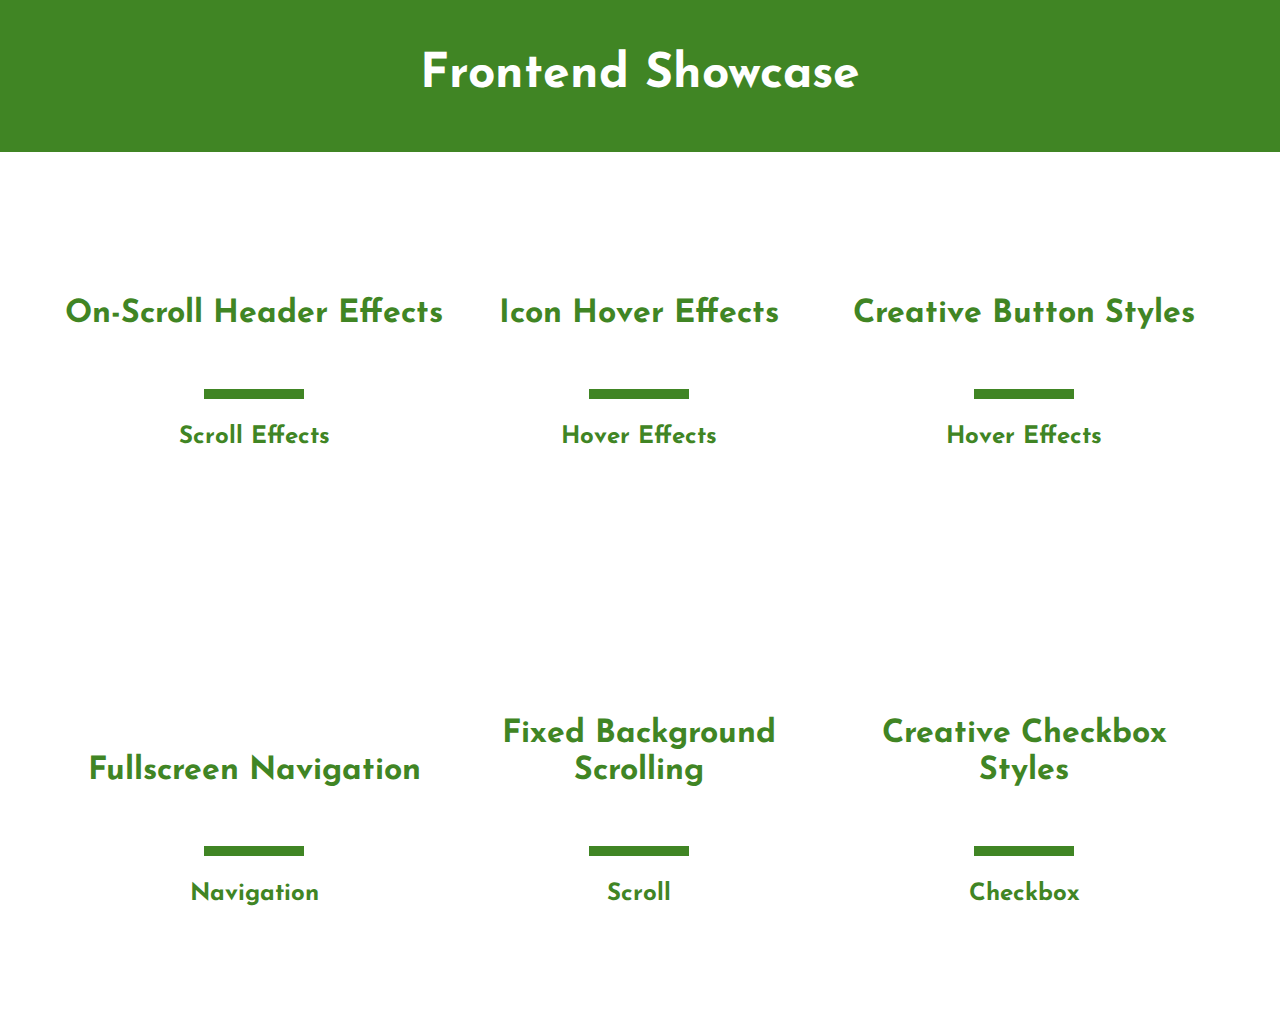
<file: index.html>
<!doctype html>
<html>
<head>
  <title>Frontend Showcase</title>
  <meta charset="utf-8">
  <meta name="description" content="Frontend Showcase">
  <meta name="viewport" content="width=device-width">
  <link href="https://fonts.googleapis.com/css?family=Josefin+Sans" rel="stylesheet">
  <link rel="stylesheet" href="bower_components/font-awesome/css/font-awesome.min.css">
  <link rel="stylesheet" href="bower_components/normalize-css/normalize.css">
  <link rel="stylesheet" href="css/style.css">
</head>
<body>
  <header>
    <h1>Frontend Showcase</h1>
  </header>
  <div class="container">
    <main>
      <div>
        <ul class="grid">
          <li class="grid-item">
            <a href="views/On-Scroll Header Effects/index.html">
              <h1 class="module-name">On-Scroll Header Effects</h1>
              <h2 class="title">Scroll Effects</h2>
            </a>
          </li>
          <li class="grid-item">
            <a href="views/Icon Hover Effects/index.html">
              <h1 class="module-name">Icon Hover Effects</h1>
              <h2 class="title">Hover Effects</h2>
            </a>
          </li>
          <li class="grid-item">
            <a href="views/Creative Button Styles/index.html">
              <h1 class="module-name">Creative Button Styles</h1>
              <h2 class="title">Hover Effects</h2>
            </a>
          </li>
          <li class="grid-item">
            <a href="views/Fullscreen Navigation/index.html">
              <h1 class="module-name">Fullscreen Navigation</h1>
              <h2 class="title">Navigation</h2>
            </a>
          </li>
          <li class="grid-item">
            <a href="views/Fixed Background Scrolling/index.html">
              <h1 class="module-name">Fixed Background Scrolling</h1>
              <h2 class="title">Scroll</h2>
            </a>
          </li>
          <li class="grid-item">
            <a href="views/Switch/index.html">
              <h1 class="module-name">Creative Checkbox Styles</h1>
              <h2 class="title">Checkbox</h2>
            </a>
          </li>
        </ul>
      </div>
    </main>
  </div>
</body>
</html>
</file>
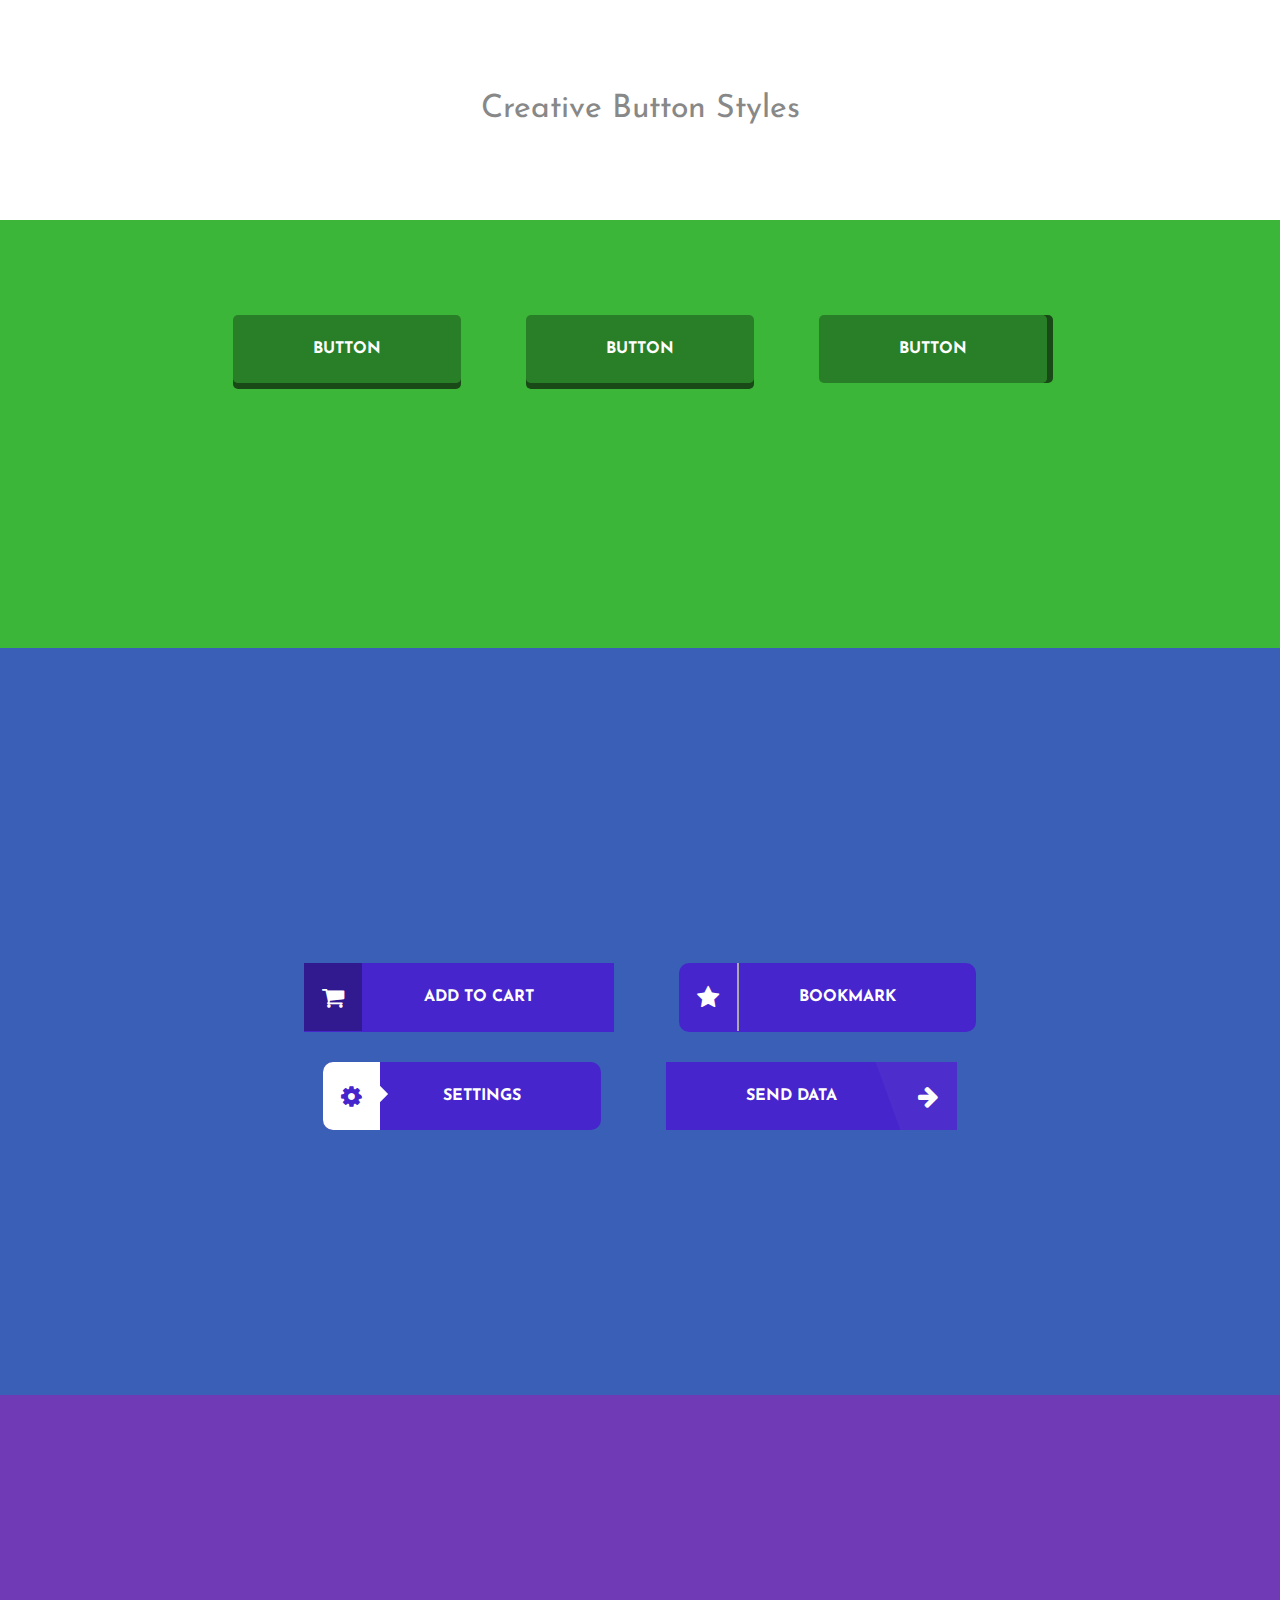
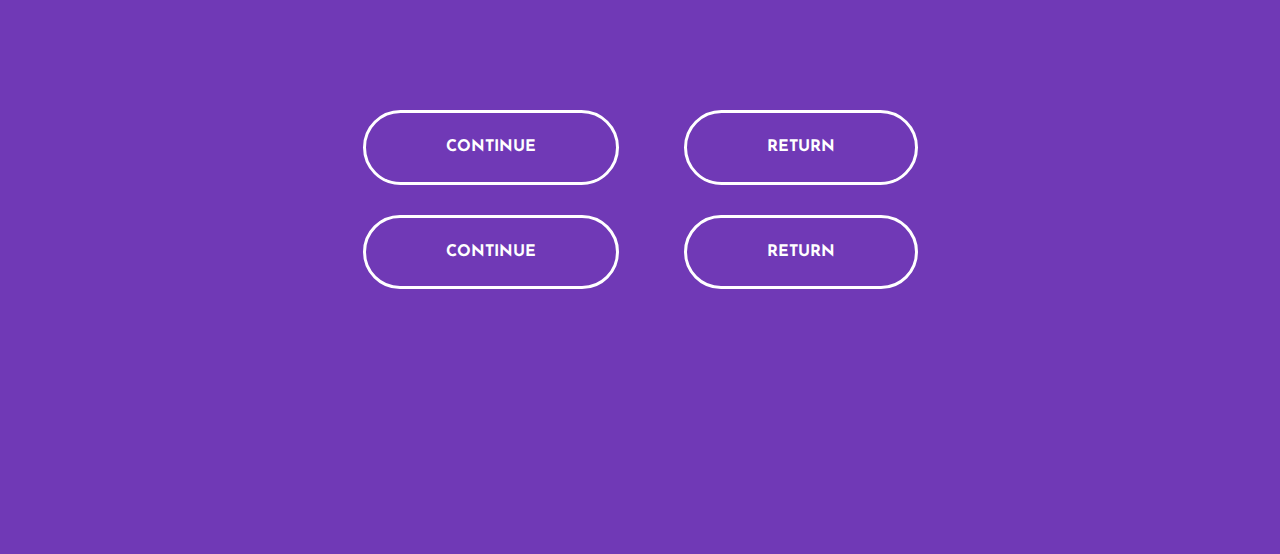
<file: views/Creative Button Styles/index.html>
<!doctype html>
<html lang="en">
<head>
  <meta charset="utf-8">
  <meta name="description" content="Creative Button Styles">
  <meta name="viewport" content="width=device-width">
  <link href="https://fonts.googleapis.com/css?family=Josefin+Sans" rel="stylesheet">
  <link rel="stylesheet" href="bower_components/font-awesome/css/font-awesome.css">
  <link rel="stylesheet" href="bower_components/normalize-css/normalize.css">
  <link rel="stylesheet" href="css/style.css">
</head>
<body>
  <header>
    <h1>Creative Button Styles</h1>
  </header>
  <main>
    <!-- <section class="section1" id="sec1">
      <div class="btn-row">
        <button class="btn btn-1 btn-1a">Button</button>
        <button class="btn btn-1 btn-1b">Button</button>
        <button class="btn btn-1 btn-1c">Button</button>
      </div>
      <div class="btn-row">
        <button class="btn btn-1 btn-1d">Button</button>
        <button class="btn btn-1 btn-1e">Button</button>
        <button class="btn btn-1 btn-1f">Button</button>
      </div>
    </section> -->
    <section class="section2" id="sec2">
      <div class="btn-row">
        <button class="btn btn-2 btn-2a">Button</button>
        <button class="btn btn-2 btn-2b">Button</button>
        <button class="btn btn-2 btn-2c">Button</button>
      </div>
    </section>
    <section class="section3" id="sec3">
      <div class="btn-row">
        <button class="btn btn-3 btn-3a"><i class="fa fa-shopping-cart"></i>Add to Cart</button>
        <button class="btn btn-3 btn-3b"><i class="fa fa-star"></i>Bookmark</button>
      </div>
      <div class="btn-row">
        <button class="btn btn-3 btn-3c"><i class="fa fa-cog"></i>Settings</button>
        <button class="btn btn-3 btn-3d">Send Data<i class="fa fa-arrow-right"></i></button>
      </div>
    </section>
    <section class="section4" id="sec4">
      <div class="btn-row">
        <button class="btn btn-4 btn-4a"><i class="fa fa-arrow-right"></i>Continue</button>
        <button class="btn btn-4 btn-4b"><i class="fa fa-arrow-left"></i>Return</button>
      </div>
      <div class="btn-row">
        <button class="btn btn-4 btn-4c"><i class="fa fa-arrow-right"></i>Continue</button>
        <button class="btn btn-4 btn-4d">Return<i class="fa fa-arrow-left"></i></button>
      </div>
    </section>
  </main>

</body>
</html>
</file>
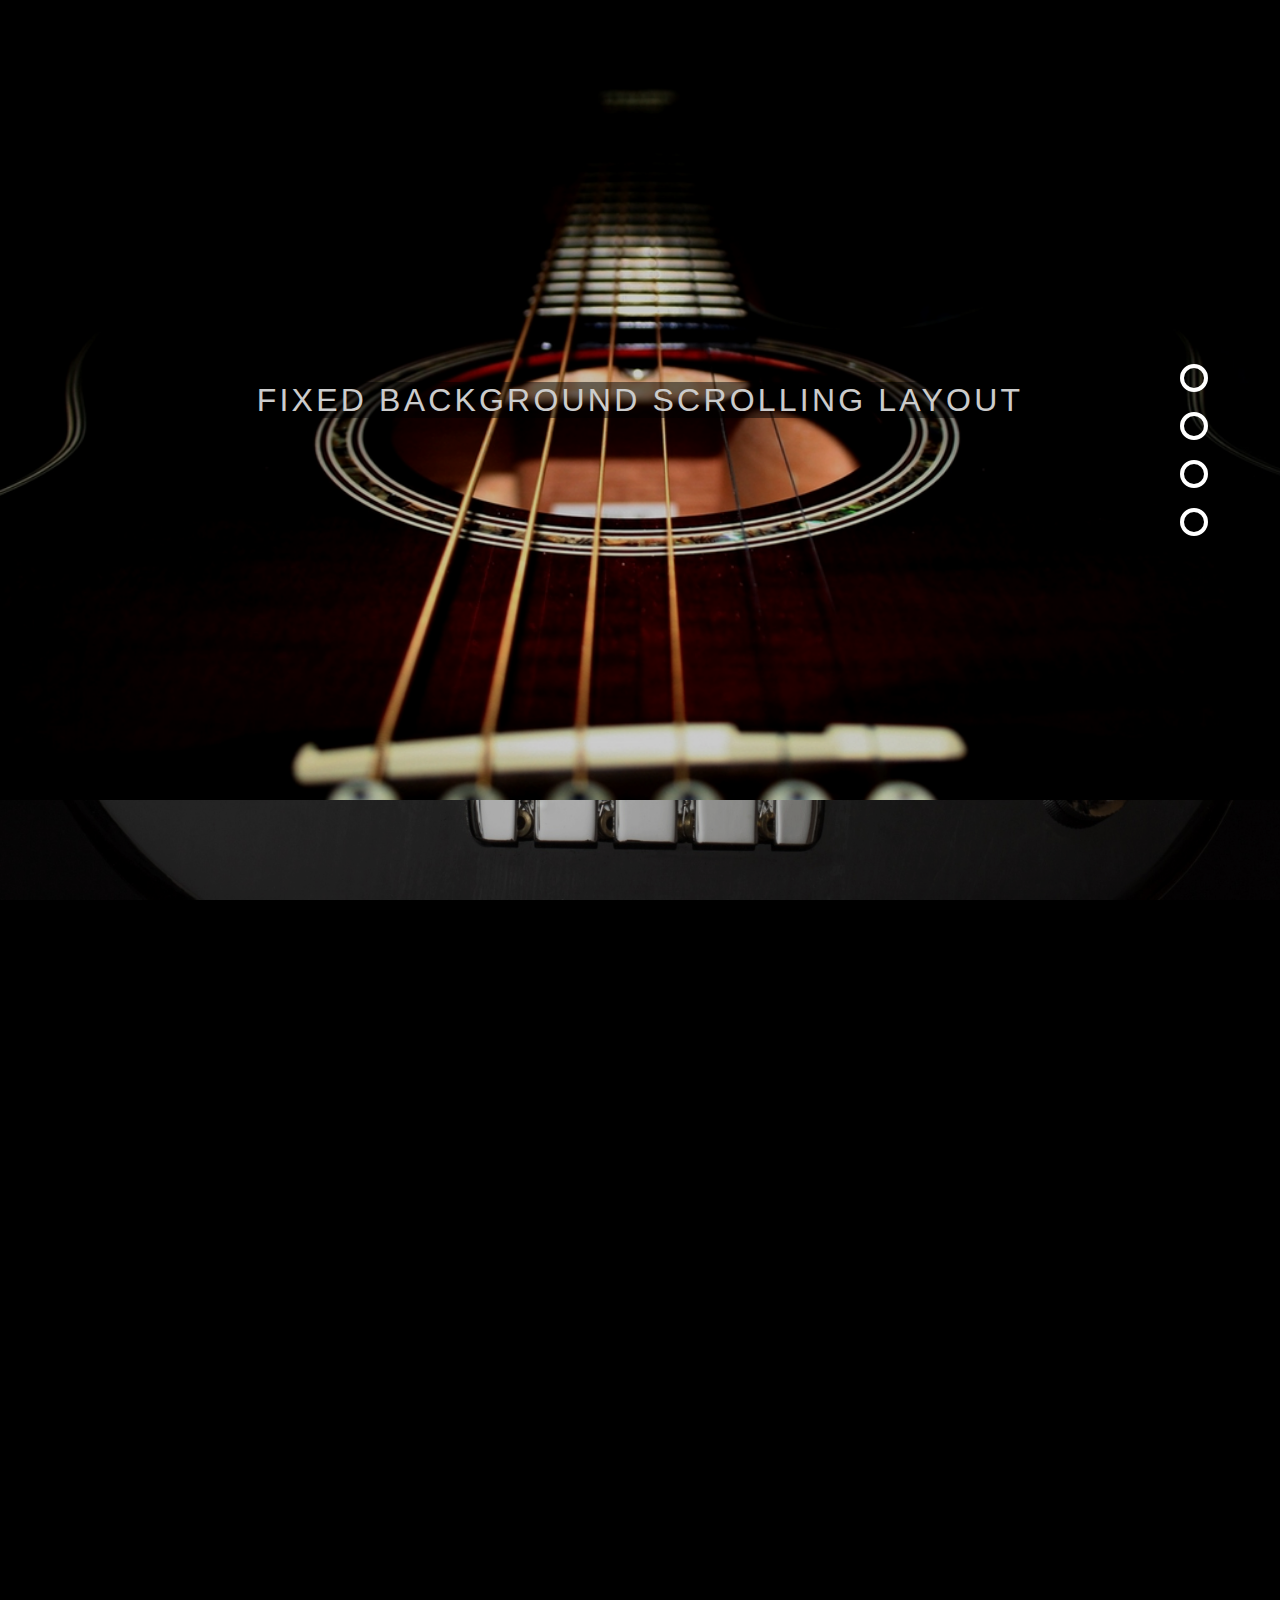
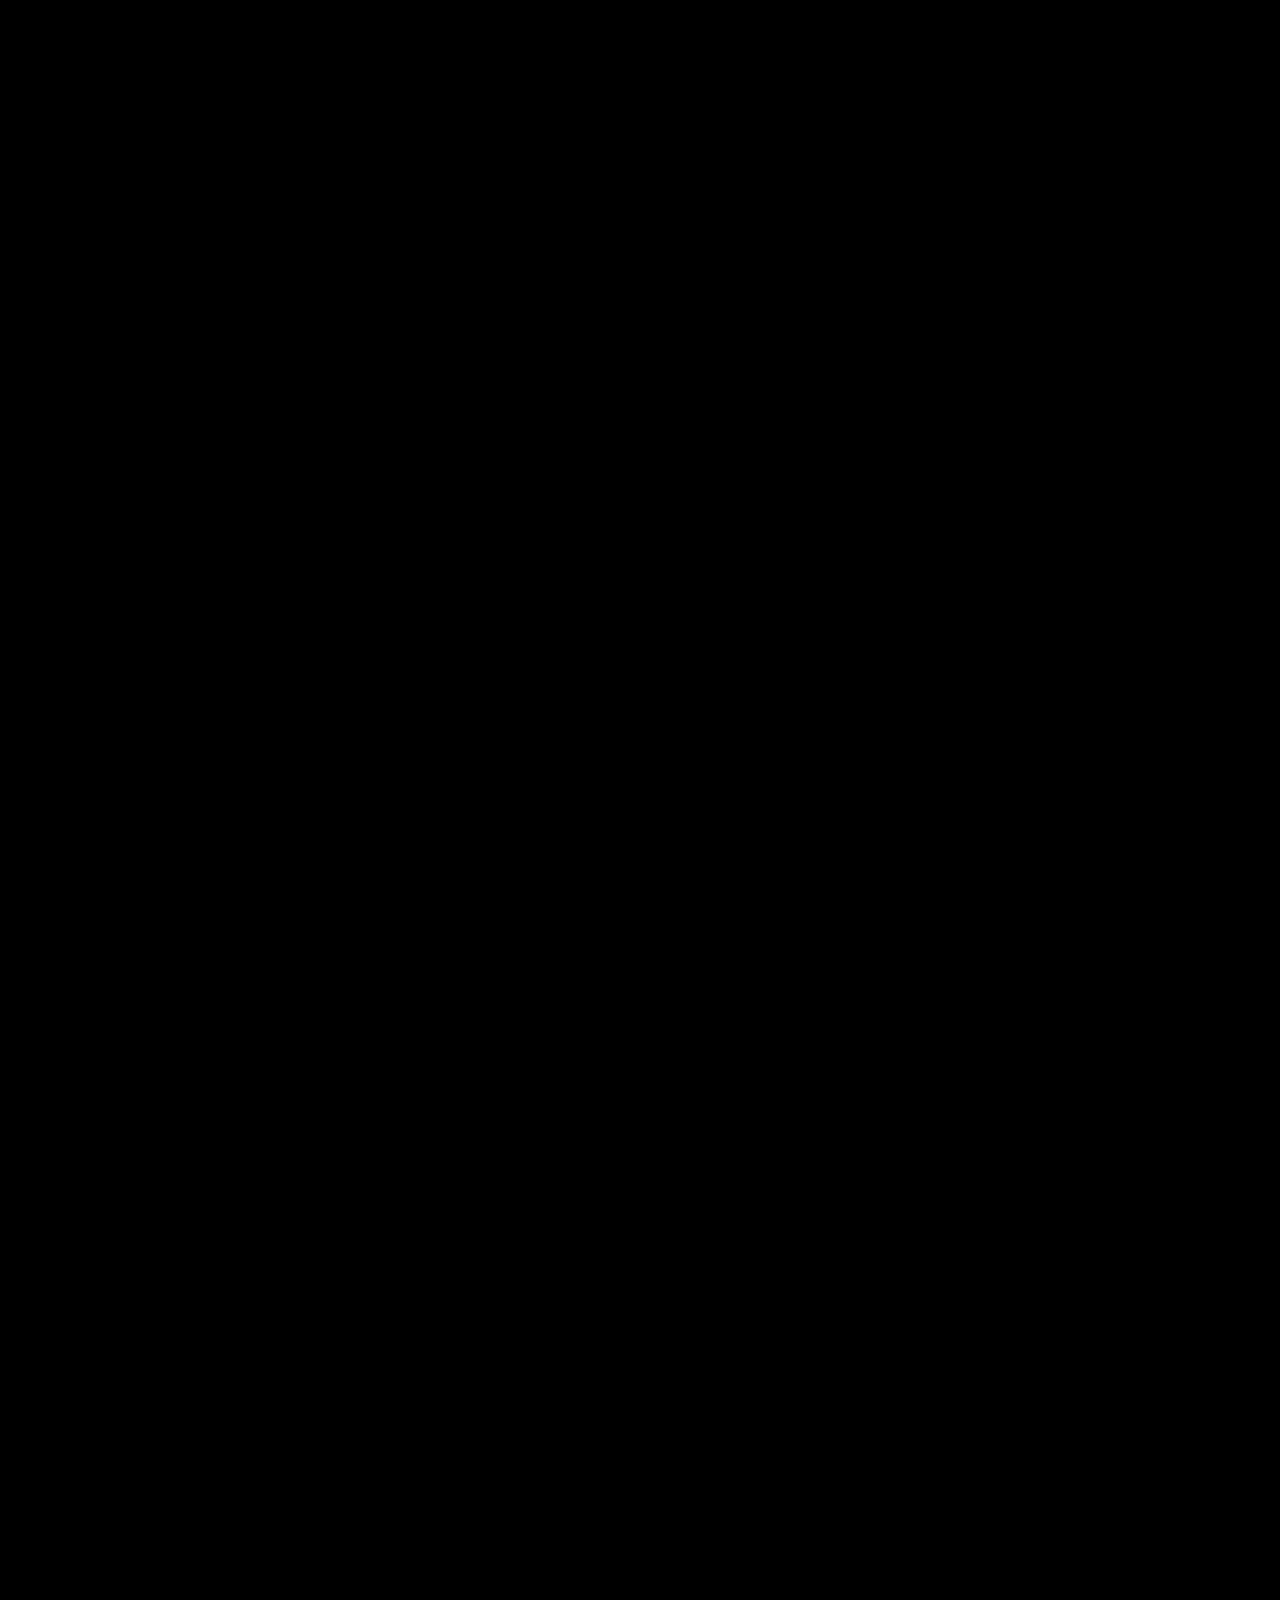
<file: views/Fixed Background Scrolling/index.html>
<!doctype html>
<html>
<head>
  <meta charset="utf-8">
  <meta name="description" content="Parallax Background">
  <meta name="viewport" content="width=device-width">
  <link rel="stylesheet" href="css/normalize.css">
  <link rel="stylesheet" href="css/style.css">
</head>
<body>
  <main>
    <nav class="nav">
      <a href="#section1" class="nav-link nav1 smoothScroll"></a>
      <a href="#section2" class="nav-link nav2 smoothScroll"></a>
      <a href="#section3" class="nav-link nav3 smoothScroll"></a>
      <a href="#section4" class="nav-link nav4 smoothScroll"></a>
    </nav>
    <section id="section1" class="bg bg-1">
      <h1 class="header">Fixed Background Scrolling Layout</h1>
    </section>
    <section id="section2" class="bg bg-2"></section>
    <section id="section3" class="bg bg-3"></section>
    <section id="section4" class="bg bg-4"></section>
  </main>
  <script src="bower_components/jquery/dist/jquery.min.js"></script>
  <script src="js/smoothscroll.js"></script>
  <script src="js/script.js"></script>
</body>
</html>
</file>
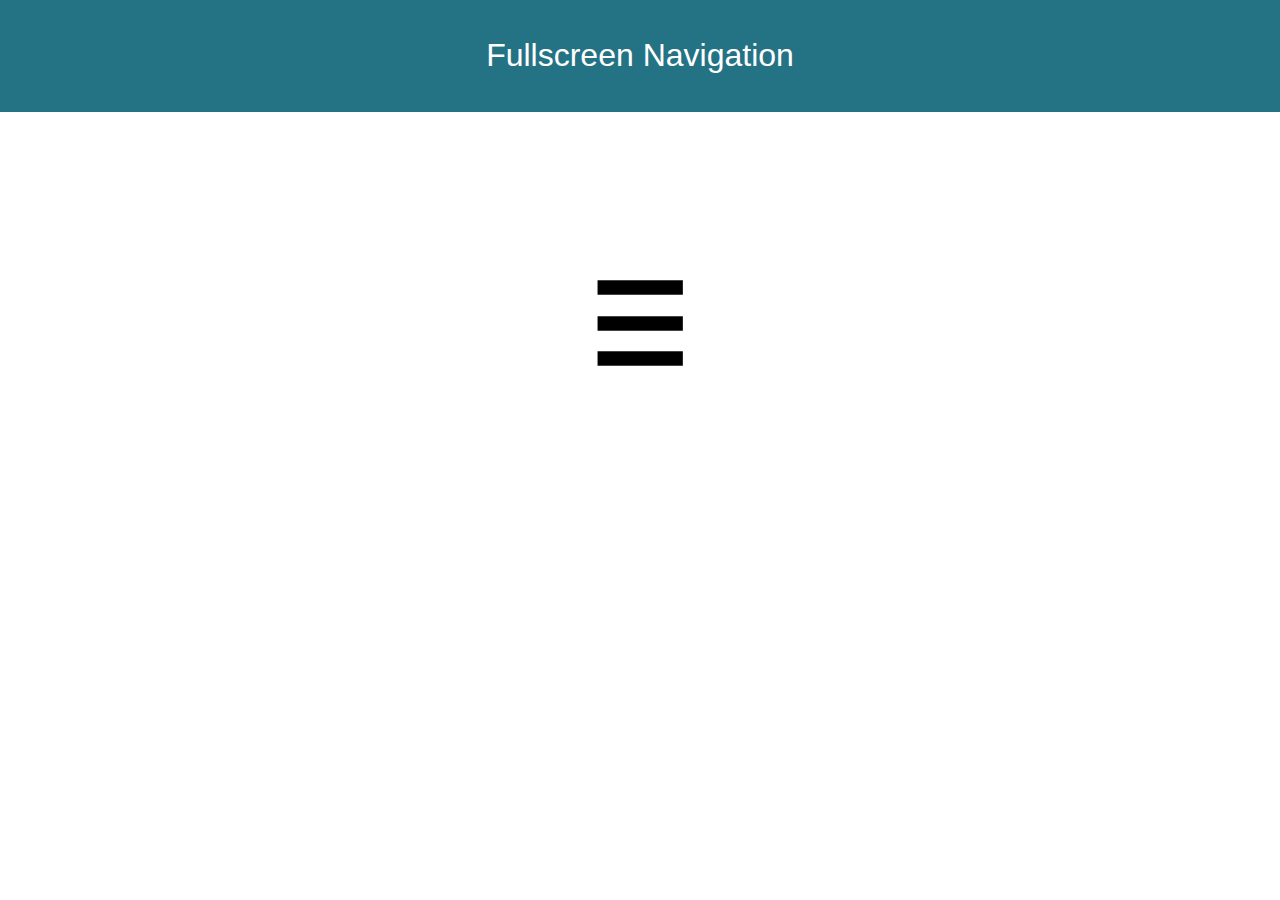
<file: views/Fullscreen Navigation/index.html>
<!doctype html>
<html lang="en">
<head>
  <meta charset="utf-8">
  <meta name="description" content="Fullscreen Navigation">
  <meta name="viewport" content="width=device-width">
  <link rel="stylesheet" href="bower_components/normalize-css/normalize.css">
  <link rel="stylesheet" href="css/style.css">
</head>
<body>
  <header>
    <h1>Fullscreen Navigation</h1>
  </header>
  <div class="overlay" id="myNav">
    <span class="close-btn" onclick="closeNav()">&times;</span>
    <div class="overlay-content">
      <a href="#">About</a>
      <a href="#">Services</a>
      <a href="#">Clients</a>
      <a href="#">Contact</a>
    </div>
  </div>
  <div class="container">
    <span class="hamburger" onclick="openNav()">&#9776;</span>
  </div>
  <script src="js/script.js"></script>
</body>
</html>
</file>
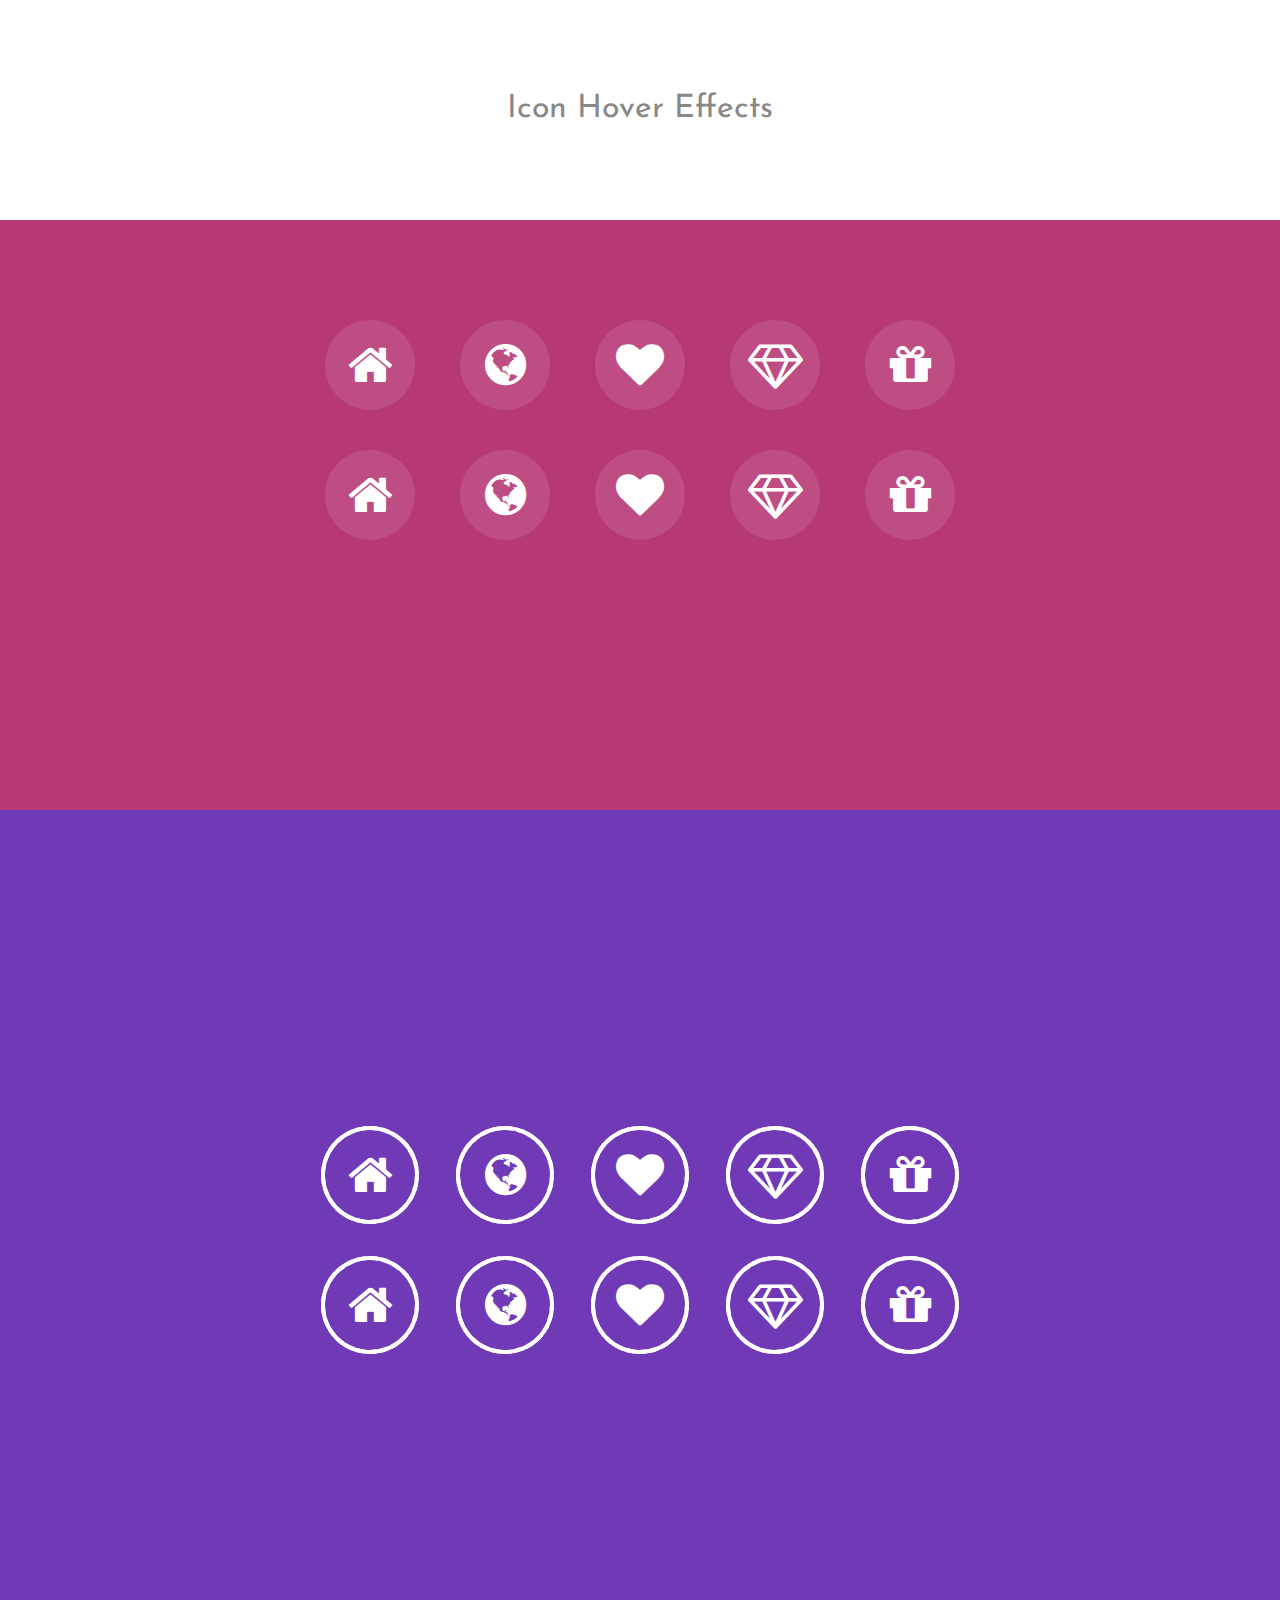
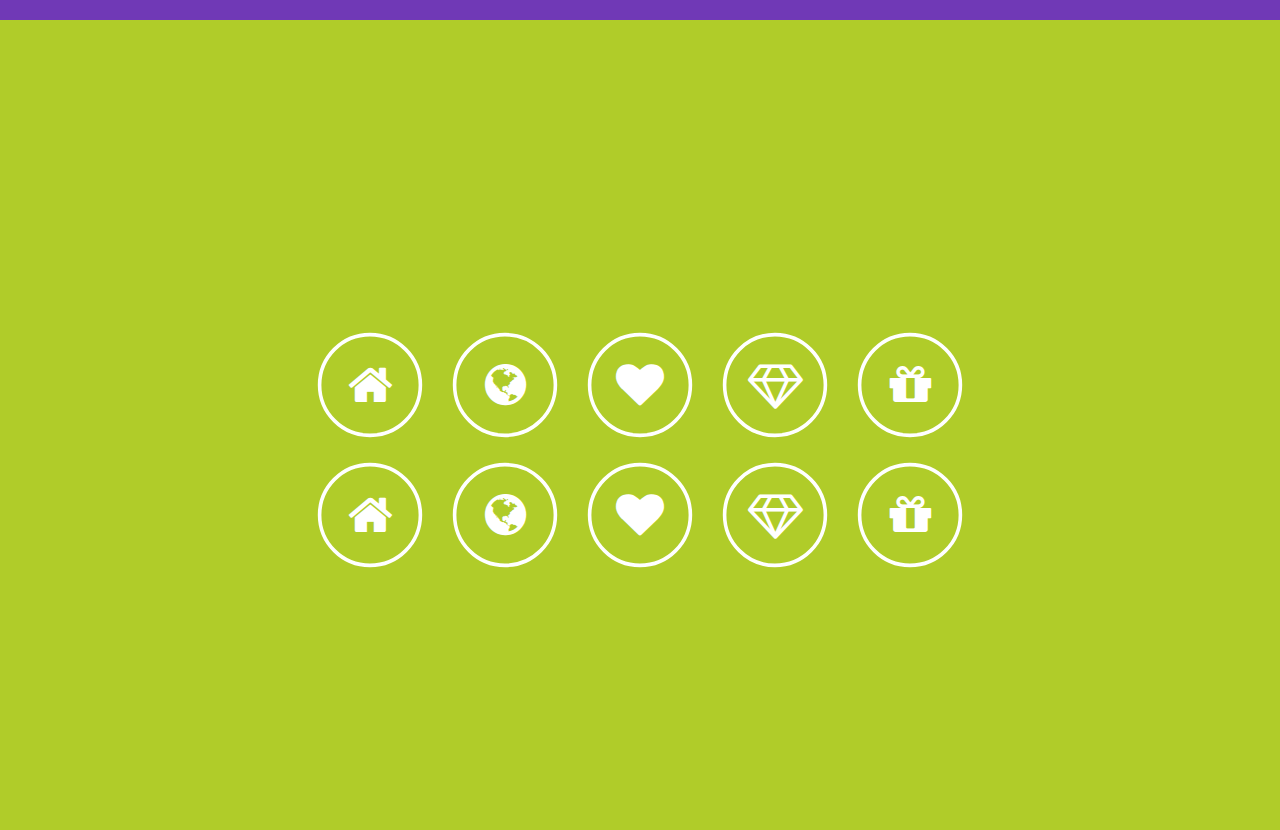
<file: views/Icon Hover Effects/index.html>
<!doctype html>
<html lang="en">
<head>
  <meta charset="utf-8">
  <meta name="description" content="Animated Search Form">
  <meta name="viewport" content="width=device-width">
  <link href="https://fonts.googleapis.com/css?family=Josefin+Sans" rel="stylesheet">
  <link rel="stylesheet" href="bower_components/font-awesome/css/font-awesome.css">
  <link rel="stylesheet" href="bower_components/normalize-css/normalize.css">
  <link rel="stylesheet" href="css/style.css">
</head>
<body>
  <header>
    <h1>Icon Hover Effects</h1>
  </header>
  <section class="section1" id="sec1">
    <div class="icon-row icon-row-1">
      <a href="#sec1" class="fa fa-home"></a>
      <a href="#sec1" class="fa fa-globe"></a>
      <a href="#sec1" class="fa fa-heart"></a>
      <a href="#sec1" class="fa fa-diamond"></a>
      <a href="#sec1" class="fa fa-gift"></a>
    </div>
    <div class="icon-row icon-row-2">
      <a href="#sec1" class="fa fa-home"></a>
      <a href="#sec1" class="fa fa-globe"></a>
      <a href="#sec1" class="fa fa-heart"></a>
      <a href="#sec1" class="fa fa-diamond"></a>
      <a href="#sec1" class="fa fa-gift"></a>
    </div>
  </section>
  <!-- <section class="section2" id="sec2">
    <div class="icon-row icon-row-1">
      <a href="#sec2" class="fa fa-home"></a>
      <a href="#sec2" class="fa fa-globe"></a>
      <a href="#sec2" class="fa fa-heart"></a>
      <a href="#sec2" class="fa fa-diamond"></a>
      <a href="#sec2" class="fa fa-gift"></a>
    </div>
    <div class="icon-row icon-row-2">
      <a href="#sec2" class="fa fa-home"></a>
      <a href="#sec2" class="fa fa-globe"></a>
      <a href="#sec2" class="fa fa-heart"></a>
      <a href="#sec2" class="fa fa-diamond"></a>
      <a href="#sec2" class="fa fa-gift"></a>
    </div>
  </section>
  <section class="section3" id="sec3">
    <div class="icon-row icon-row-1">
      <a href="#sec3" class="fa fa-home"></a>
      <a href="#sec3" class="fa fa-globe"></a>
      <a href="#sec3" class="fa fa-heart"></a>
      <a href="#sec3" class="fa fa-diamond"></a>
      <a href="#sec3" class="fa fa-gift"></a>
    </div>
    <div class="icon-row icon-row-2">
      <a href="#sec3" class="fa fa-home"></a>
      <a href="#sec3" class="fa fa-globe"></a>
      <a href="#sec3" class="fa fa-heart"></a>
      <a href="#sec3" class="fa fa-diamond"></a>
      <a href="#sec3" class="fa fa-gift"></a>
    </div>
  </section> -->
  <section class="section4" id="sec4">
    <div class="icon-row icon-row-1">
      <a href="#sec4" class="fa fa-home"></a>
      <a href="#sec4" class="fa fa-globe"></a>
      <a href="#sec4" class="fa fa-heart"></a>
      <a href="#sec4" class="fa fa-diamond"></a>
      <a href="#sec4" class="fa fa-gift"></a>
    </div>
    <div class="icon-row icon-row-2">
      <a href="#sec4" class="fa fa-home"></a>
      <a href="#sec4" class="fa fa-globe"></a>
      <a href="#sec4" class="fa fa-heart"></a>
      <a href="#sec4" class="fa fa-diamond"></a>
      <a href="#sec4" class="fa fa-gift"></a>
    </div>
  </section>
  <section class="section5" id="sec5">
    <div class="icon-row icon-row-1">
      <a href="#sec5" class="fa fa-home"></a>
      <a href="sec5" class="fa fa-globe"></a>
      <a href="sec5" class="fa fa-heart"></a>
      <a href="sec5" class="fa fa-diamond"></a>
      <a href="sec5" class="fa fa-gift"></a>
    </div>
    <div class="icon-row icon-row-2">
      <a href="sec5" class="fa fa-home"></a>
      <a href="sec5" class="fa fa-globe"></a>
      <a href="sec5" class="fa fa-heart"></a>
      <a href="sec5" class="fa fa-diamond"></a>
      <a href="sec5" class="fa fa-gift"></a>
    </div>
  </section>
  <!-- <section class="section6" id="sec6">
    <div class="icon-row icon-row-1">
      <a href="#" class="fa fa-home"></a>
      <a href="#" class="fa fa-globe"></a>
      <a href="#" class="fa fa-heart"></a>
      <a href="#" class="fa fa-diamond"></a>
      <a href="#" class="fa fa-gift"></a>
    </div>
    <div class="icon-row icon-row-2">
      <a href="#" class="fa fa-home"></a>
      <a href="#" class="fa fa-globe"></a>
      <a href="#" class="fa fa-heart"></a>
      <a href="#" class="fa fa-diamond"></a>
      <a href="#" class="fa fa-gift"></a>
    </div> -->
  </section>
  <main>

  </main>

</body>
</html>
</file>
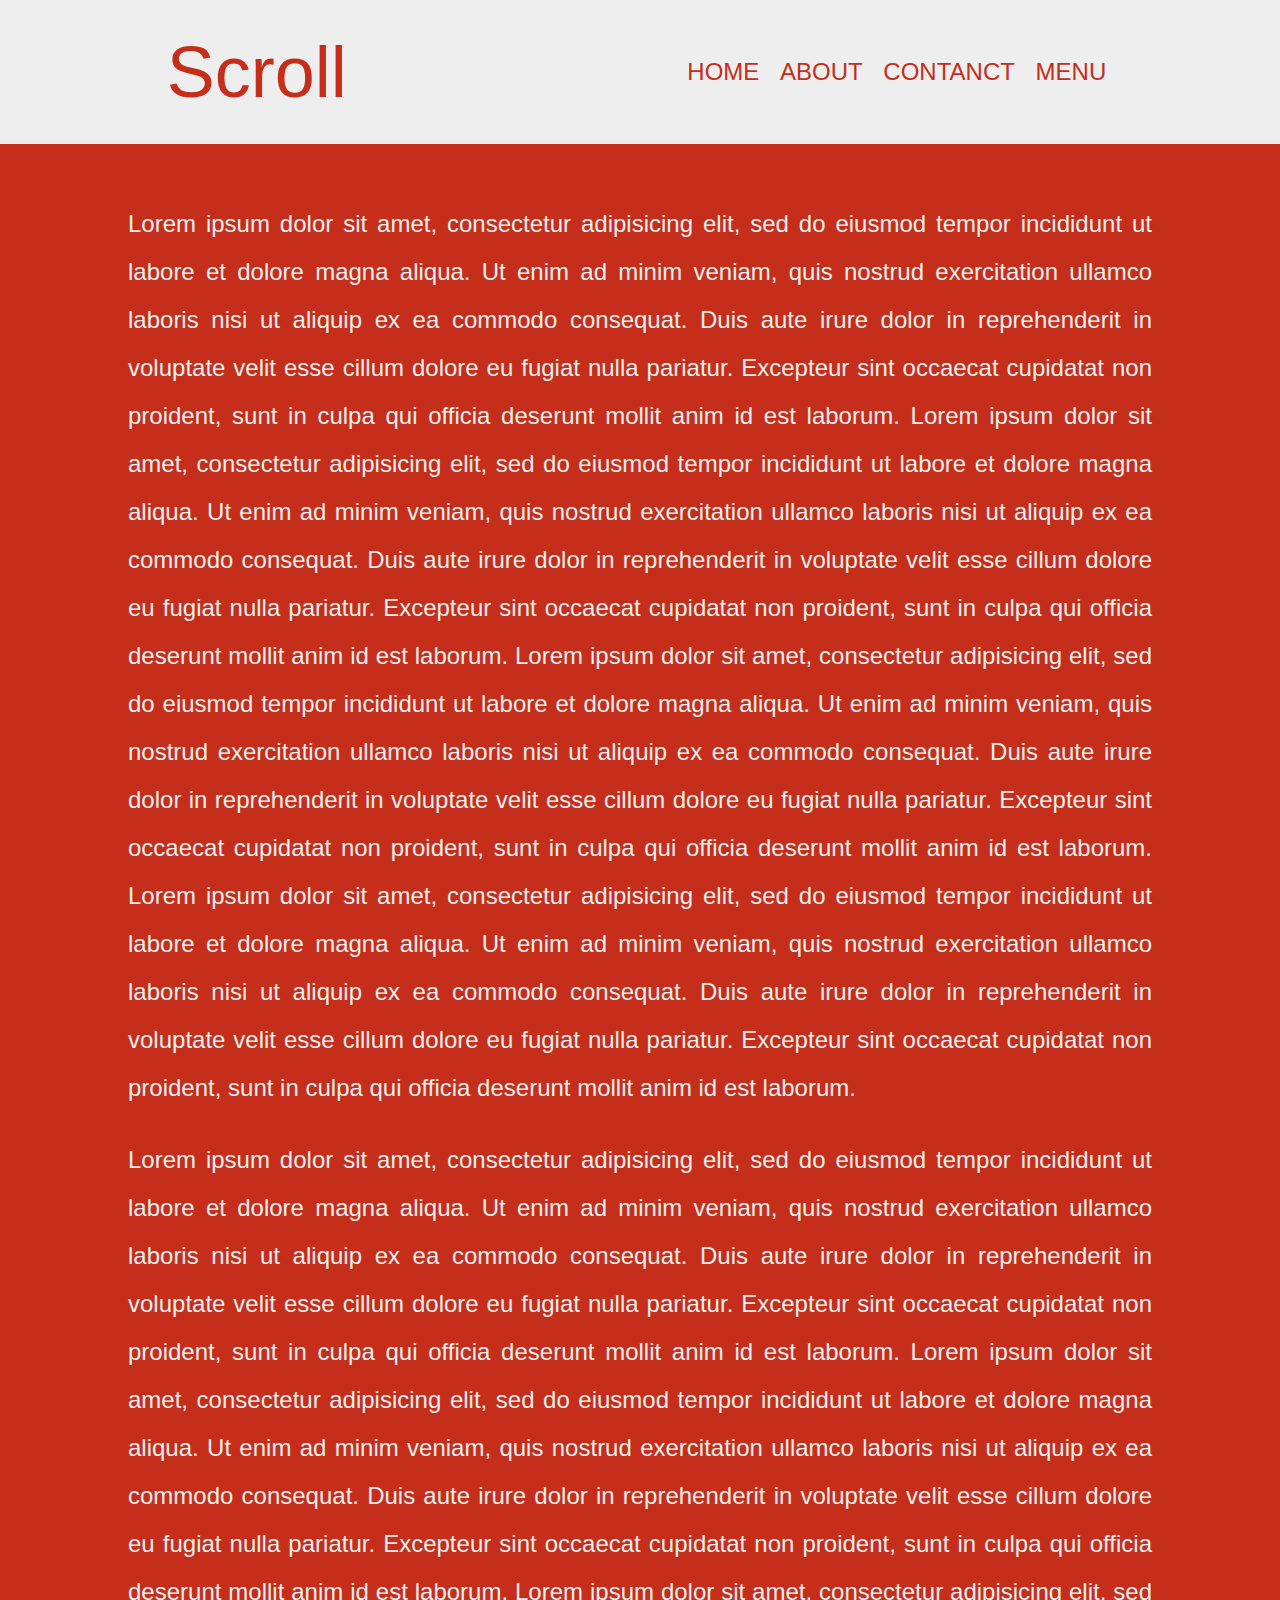
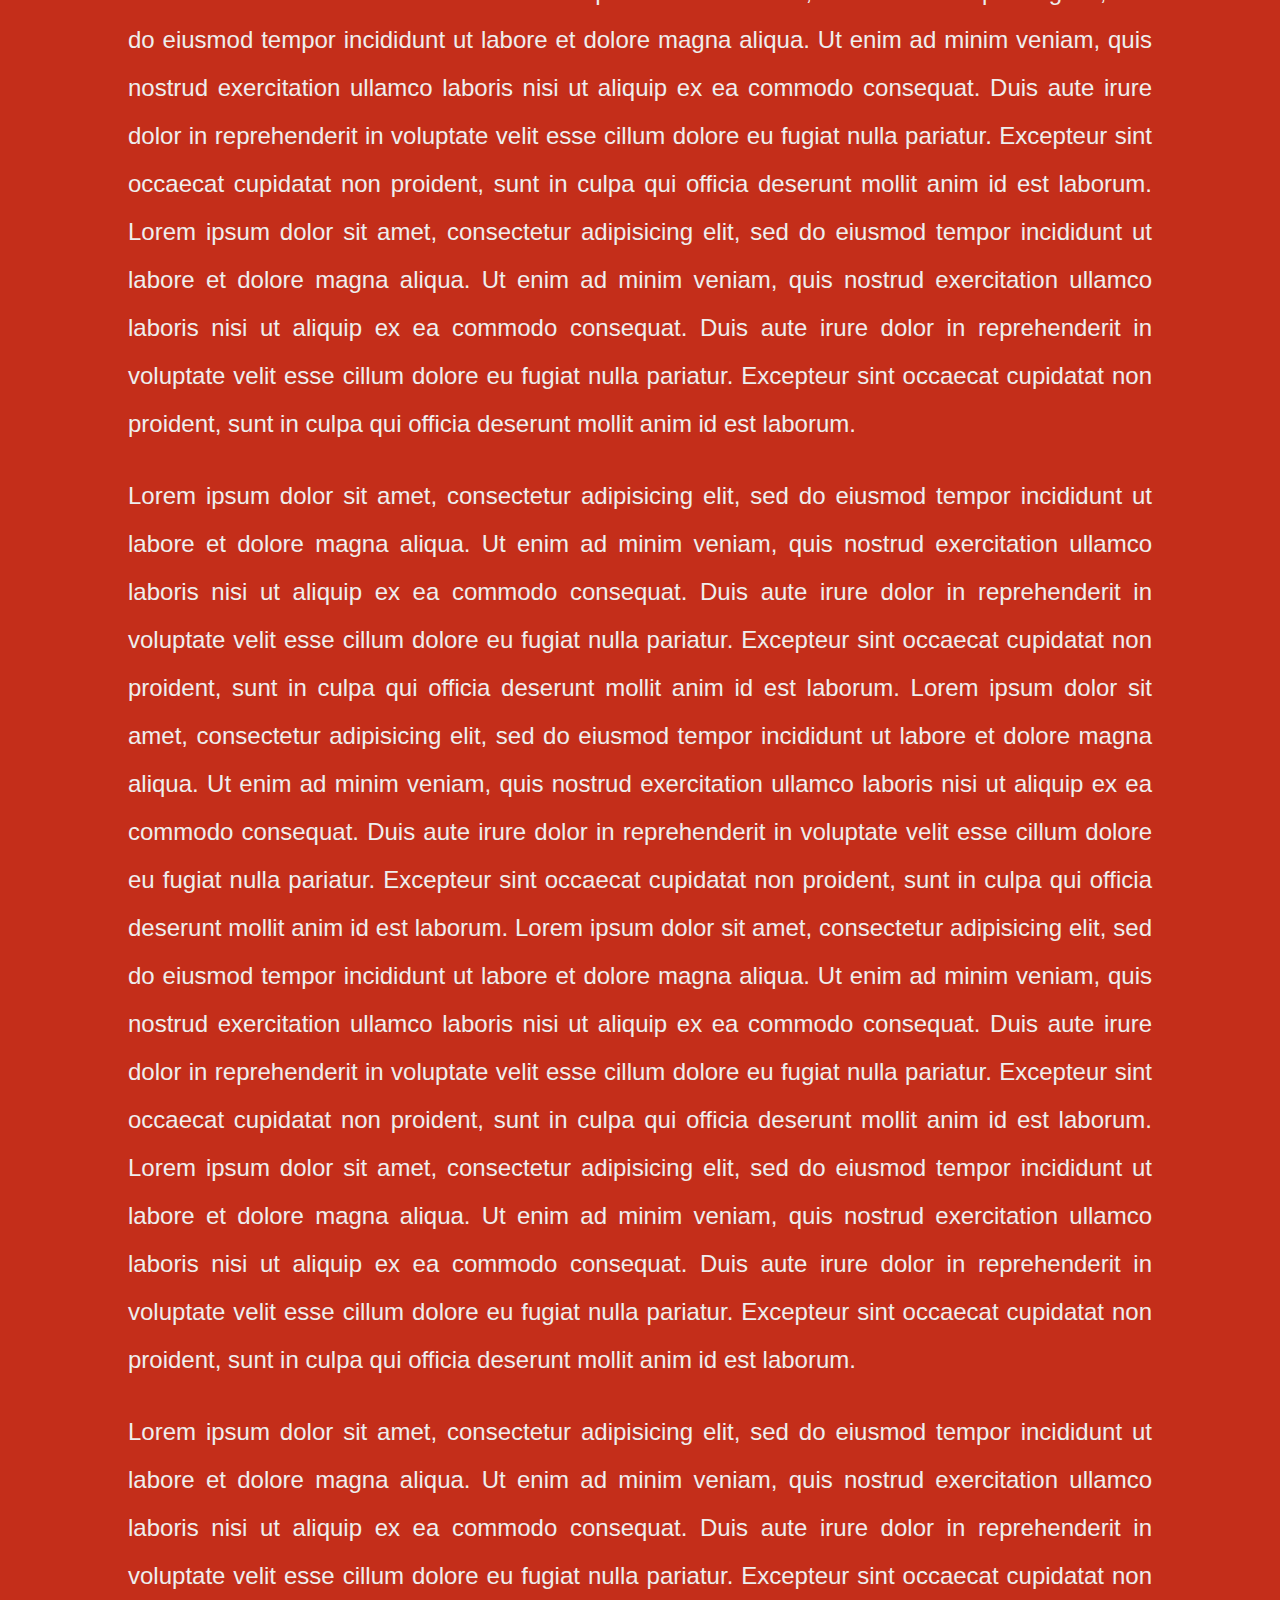
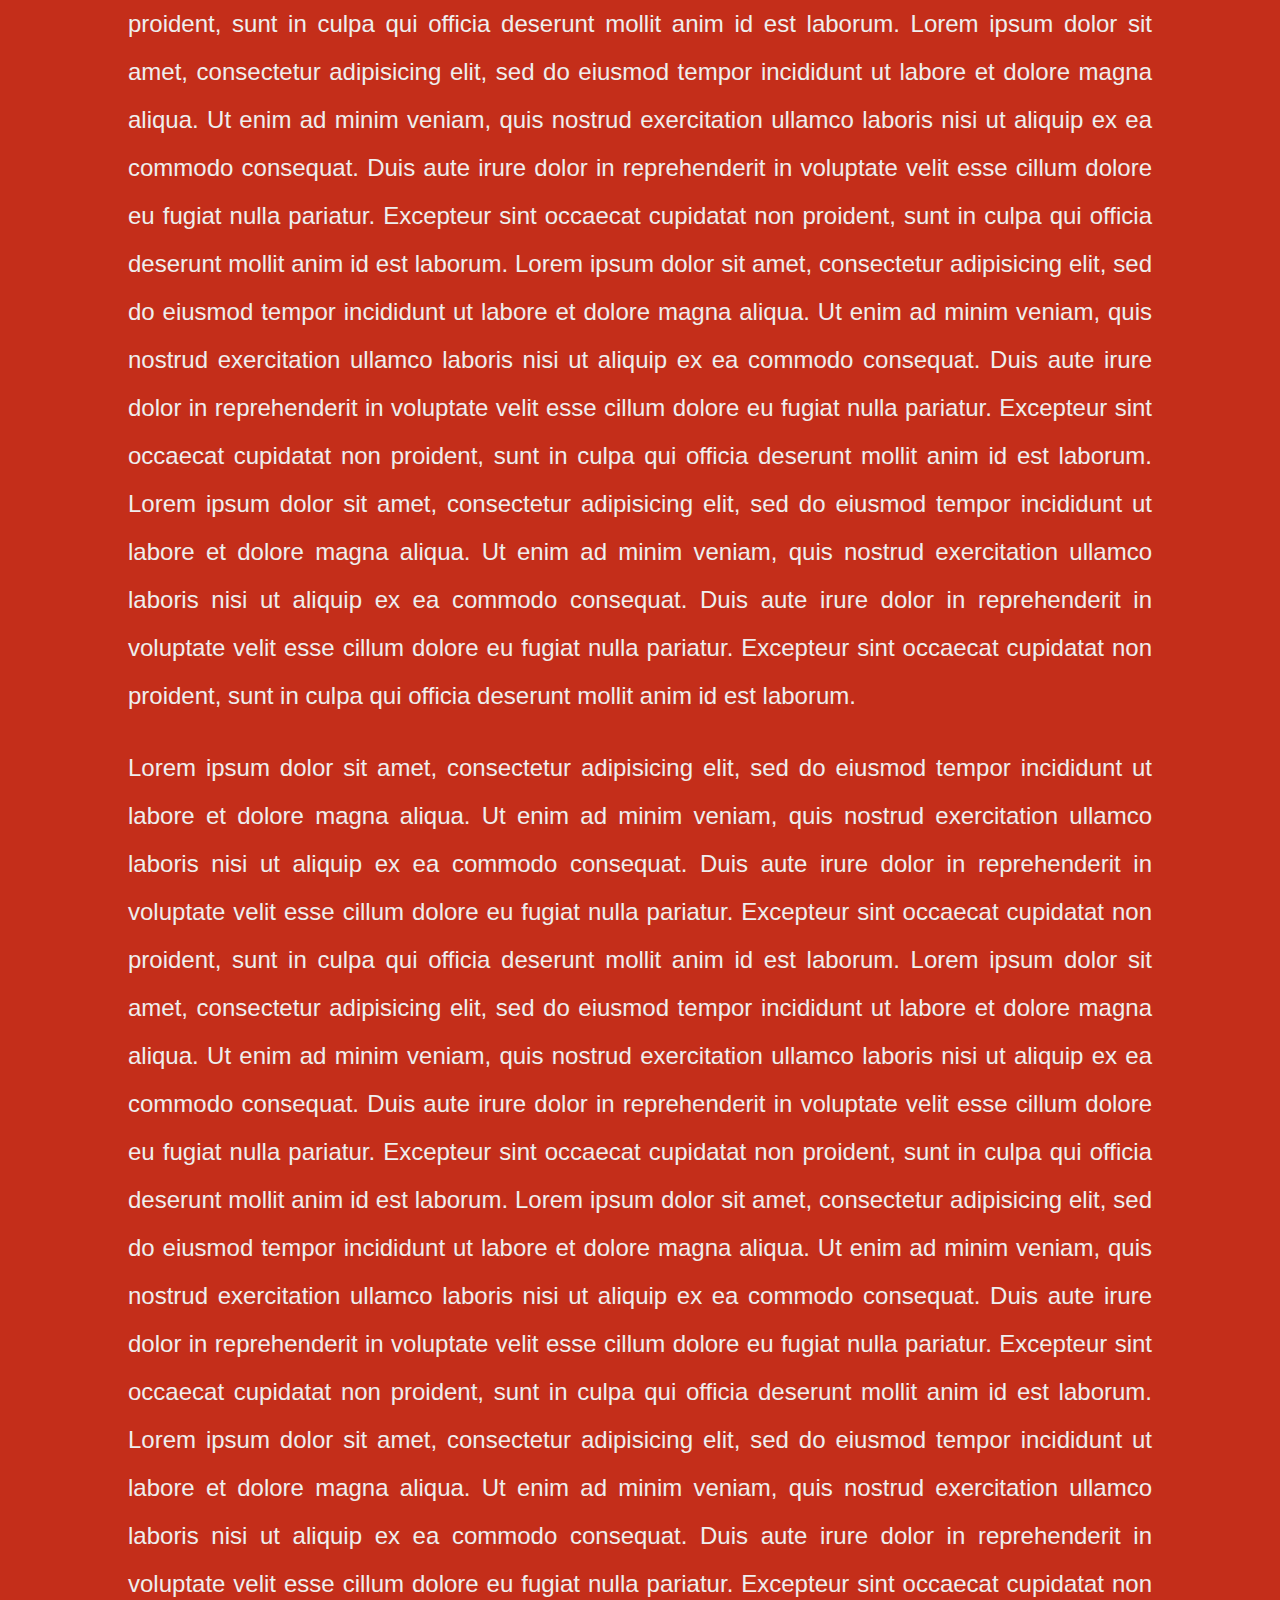
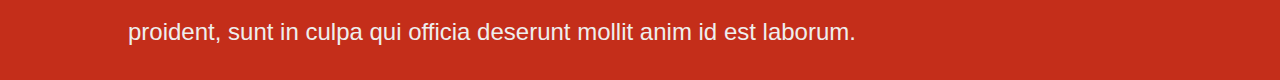
<file: views/On-Scroll Header Effects/index.html>
<!doctype html>
<html>
<head>
  <title>Scroll to Top Button</title>
  <meta charset="utf-8">
  <meta name="description" content="Scroll to Top Button">
  <meta name="viewport" content="width=device-width">
  <link rel="stylesheet" href="bower_components/normalize-css/normalize.css">
  <link rel="stylesheet" href="css/styles.css">
</head>
<body>
  <header id = "header">
    <h1 id = "title">Scroll</h1>
    <nav id = "nav">
      <a href="#">Home</a>
      <a href="#">About</a>
      <a href="#">Contanct</a>
      <a href="#">Menu</a>
    </nav>
  </header>
  <main>
    <section class="main-text container">
      <p id="sec1">
        Lorem ipsum dolor sit amet, consectetur adipisicing elit, sed do eiusmod tempor incididunt ut labore et dolore magna aliqua. Ut enim ad minim veniam, quis nostrud exercitation ullamco laboris nisi ut aliquip ex ea commodo consequat. Duis aute irure dolor in reprehenderit in voluptate velit esse cillum dolore eu fugiat nulla pariatur. Excepteur sint occaecat cupidatat non proident, sunt in culpa qui officia deserunt mollit anim id est laborum.
        Lorem ipsum dolor sit amet, consectetur adipisicing elit, sed do eiusmod tempor incididunt ut labore et dolore magna aliqua. Ut enim ad minim veniam, quis nostrud exercitation ullamco laboris nisi ut aliquip ex ea commodo consequat. Duis aute irure dolor in reprehenderit in voluptate velit esse cillum dolore eu fugiat nulla pariatur. Excepteur sint occaecat cupidatat non proident, sunt in culpa qui officia deserunt mollit anim id est laborum.
        Lorem ipsum dolor sit amet, consectetur adipisicing elit, sed do eiusmod tempor incididunt ut labore et dolore magna aliqua. Ut enim ad minim veniam, quis nostrud exercitation ullamco laboris nisi ut aliquip ex ea commodo consequat. Duis aute irure dolor in reprehenderit in voluptate velit esse cillum dolore eu fugiat nulla pariatur. Excepteur sint occaecat cupidatat non proident, sunt in culpa qui officia deserunt mollit anim id est laborum.
        Lorem ipsum dolor sit amet, consectetur adipisicing elit, sed do eiusmod tempor incididunt ut labore et dolore magna aliqua. Ut enim ad minim veniam, quis nostrud exercitation ullamco laboris nisi ut aliquip ex ea commodo consequat. Duis aute irure dolor in reprehenderit in voluptate velit esse cillum dolore eu fugiat nulla pariatur. Excepteur sint occaecat cupidatat non proident, sunt in culpa qui officia deserunt mollit anim id est laborum.
      </p>
      <p id="sec2">
        Lorem ipsum dolor sit amet, consectetur adipisicing elit, sed do eiusmod tempor incididunt ut labore et dolore magna aliqua. Ut enim ad minim veniam, quis nostrud exercitation ullamco laboris nisi ut aliquip ex ea commodo consequat. Duis aute irure dolor in reprehenderit in voluptate velit esse cillum dolore eu fugiat nulla pariatur. Excepteur sint occaecat cupidatat non proident, sunt in culpa qui officia deserunt mollit anim id est laborum.
        Lorem ipsum dolor sit amet, consectetur adipisicing elit, sed do eiusmod tempor incididunt ut labore et dolore magna aliqua. Ut enim ad minim veniam, quis nostrud exercitation ullamco laboris nisi ut aliquip ex ea commodo consequat. Duis aute irure dolor in reprehenderit in voluptate velit esse cillum dolore eu fugiat nulla pariatur. Excepteur sint occaecat cupidatat non proident, sunt in culpa qui officia deserunt mollit anim id est laborum.
        Lorem ipsum dolor sit amet, consectetur adipisicing elit, sed do eiusmod tempor incididunt ut labore et dolore magna aliqua. Ut enim ad minim veniam, quis nostrud exercitation ullamco laboris nisi ut aliquip ex ea commodo consequat. Duis aute irure dolor in reprehenderit in voluptate velit esse cillum dolore eu fugiat nulla pariatur. Excepteur sint occaecat cupidatat non proident, sunt in culpa qui officia deserunt mollit anim id est laborum.
        Lorem ipsum dolor sit amet, consectetur adipisicing elit, sed do eiusmod tempor incididunt ut labore et dolore magna aliqua. Ut enim ad minim veniam, quis nostrud exercitation ullamco laboris nisi ut aliquip ex ea commodo consequat. Duis aute irure dolor in reprehenderit in voluptate velit esse cillum dolore eu fugiat nulla pariatur. Excepteur sint occaecat cupidatat non proident, sunt in culpa qui officia deserunt mollit anim id est laborum.
      </p>
      <p id="sec3">
        Lorem ipsum dolor sit amet, consectetur adipisicing elit, sed do eiusmod tempor incididunt ut labore et dolore magna aliqua. Ut enim ad minim veniam, quis nostrud exercitation ullamco laboris nisi ut aliquip ex ea commodo consequat. Duis aute irure dolor in reprehenderit in voluptate velit esse cillum dolore eu fugiat nulla pariatur. Excepteur sint occaecat cupidatat non proident, sunt in culpa qui officia deserunt mollit anim id est laborum.
        Lorem ipsum dolor sit amet, consectetur adipisicing elit, sed do eiusmod tempor incididunt ut labore et dolore magna aliqua. Ut enim ad minim veniam, quis nostrud exercitation ullamco laboris nisi ut aliquip ex ea commodo consequat. Duis aute irure dolor in reprehenderit in voluptate velit esse cillum dolore eu fugiat nulla pariatur. Excepteur sint occaecat cupidatat non proident, sunt in culpa qui officia deserunt mollit anim id est laborum.
        Lorem ipsum dolor sit amet, consectetur adipisicing elit, sed do eiusmod tempor incididunt ut labore et dolore magna aliqua. Ut enim ad minim veniam, quis nostrud exercitation ullamco laboris nisi ut aliquip ex ea commodo consequat. Duis aute irure dolor in reprehenderit in voluptate velit esse cillum dolore eu fugiat nulla pariatur. Excepteur sint occaecat cupidatat non proident, sunt in culpa qui officia deserunt mollit anim id est laborum.
        Lorem ipsum dolor sit amet, consectetur adipisicing elit, sed do eiusmod tempor incididunt ut labore et dolore magna aliqua. Ut enim ad minim veniam, quis nostrud exercitation ullamco laboris nisi ut aliquip ex ea commodo consequat. Duis aute irure dolor in reprehenderit in voluptate velit esse cillum dolore eu fugiat nulla pariatur. Excepteur sint occaecat cupidatat non proident, sunt in culpa qui officia deserunt mollit anim id est laborum.
      </p>
      <p id="sec4">
        Lorem ipsum dolor sit amet, consectetur adipisicing elit, sed do eiusmod tempor incididunt ut labore et dolore magna aliqua. Ut enim ad minim veniam, quis nostrud exercitation ullamco laboris nisi ut aliquip ex ea commodo consequat. Duis aute irure dolor in reprehenderit in voluptate velit esse cillum dolore eu fugiat nulla pariatur. Excepteur sint occaecat cupidatat non proident, sunt in culpa qui officia deserunt mollit anim id est laborum.
        Lorem ipsum dolor sit amet, consectetur adipisicing elit, sed do eiusmod tempor incididunt ut labore et dolore magna aliqua. Ut enim ad minim veniam, quis nostrud exercitation ullamco laboris nisi ut aliquip ex ea commodo consequat. Duis aute irure dolor in reprehenderit in voluptate velit esse cillum dolore eu fugiat nulla pariatur. Excepteur sint occaecat cupidatat non proident, sunt in culpa qui officia deserunt mollit anim id est laborum.
        Lorem ipsum dolor sit amet, consectetur adipisicing elit, sed do eiusmod tempor incididunt ut labore et dolore magna aliqua. Ut enim ad minim veniam, quis nostrud exercitation ullamco laboris nisi ut aliquip ex ea commodo consequat. Duis aute irure dolor in reprehenderit in voluptate velit esse cillum dolore eu fugiat nulla pariatur. Excepteur sint occaecat cupidatat non proident, sunt in culpa qui officia deserunt mollit anim id est laborum.
        Lorem ipsum dolor sit amet, consectetur adipisicing elit, sed do eiusmod tempor incididunt ut labore et dolore magna aliqua. Ut enim ad minim veniam, quis nostrud exercitation ullamco laboris nisi ut aliquip ex ea commodo consequat. Duis aute irure dolor in reprehenderit in voluptate velit esse cillum dolore eu fugiat nulla pariatur. Excepteur sint occaecat cupidatat non proident, sunt in culpa qui officia deserunt mollit anim id est laborum.
      </p>
      <p id="sec5">
        Lorem ipsum dolor sit amet, consectetur adipisicing elit, sed do eiusmod tempor incididunt ut labore et dolore magna aliqua. Ut enim ad minim veniam, quis nostrud exercitation ullamco laboris nisi ut aliquip ex ea commodo consequat. Duis aute irure dolor in reprehenderit in voluptate velit esse cillum dolore eu fugiat nulla pariatur. Excepteur sint occaecat cupidatat non proident, sunt in culpa qui officia deserunt mollit anim id est laborum.
        Lorem ipsum dolor sit amet, consectetur adipisicing elit, sed do eiusmod tempor incididunt ut labore et dolore magna aliqua. Ut enim ad minim veniam, quis nostrud exercitation ullamco laboris nisi ut aliquip ex ea commodo consequat. Duis aute irure dolor in reprehenderit in voluptate velit esse cillum dolore eu fugiat nulla pariatur. Excepteur sint occaecat cupidatat non proident, sunt in culpa qui officia deserunt mollit anim id est laborum.
        Lorem ipsum dolor sit amet, consectetur adipisicing elit, sed do eiusmod tempor incididunt ut labore et dolore magna aliqua. Ut enim ad minim veniam, quis nostrud exercitation ullamco laboris nisi ut aliquip ex ea commodo consequat. Duis aute irure dolor in reprehenderit in voluptate velit esse cillum dolore eu fugiat nulla pariatur. Excepteur sint occaecat cupidatat non proident, sunt in culpa qui officia deserunt mollit anim id est laborum.
        Lorem ipsum dolor sit amet, consectetur adipisicing elit, sed do eiusmod tempor incididunt ut labore et dolore magna aliqua. Ut enim ad minim veniam, quis nostrud exercitation ullamco laboris nisi ut aliquip ex ea commodo consequat. Duis aute irure dolor in reprehenderit in voluptate velit esse cillum dolore eu fugiat nulla pariatur. Excepteur sint occaecat cupidatat non proident, sunt in culpa qui officia deserunt mollit anim id est laborum.
      </p>
    </section>
  </main>
  <script src="bower_components/waypoints/lib/noframework.waypoints.min.js"></script>
  <script src="js/scripts.js"></script>
</body>
</html>
</file>
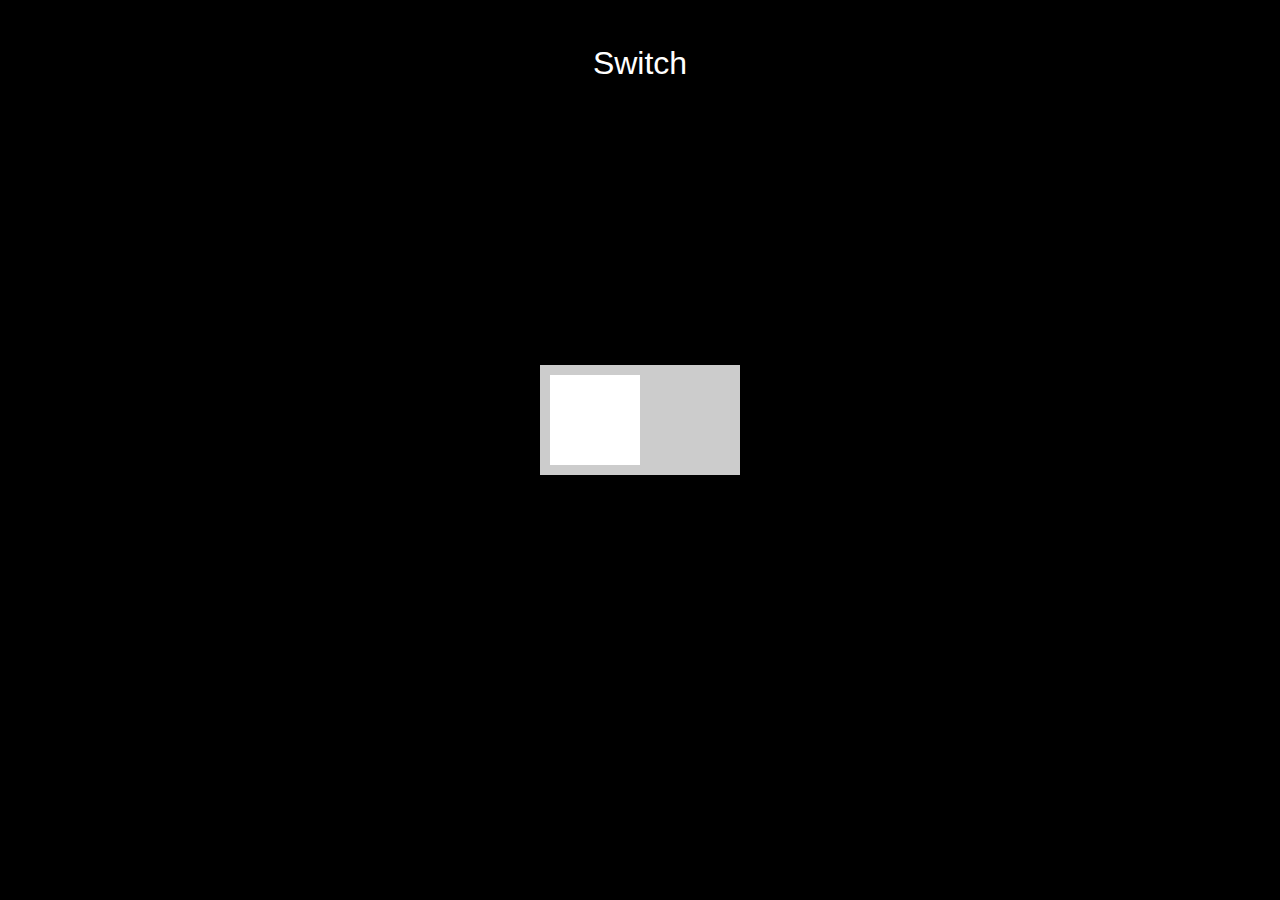
<file: views/Switch/index.html>
<!doctype html>
<html>
<head>
  <meta charset="utf-8">
  <meta name="description" content="Responsive Grid Icons">
  <meta name="viewport" content="width=device-width">
  <link rel="stylesheet" href="css/style.css">
</head>
<body>
  <header>
    <h1>Switch</h1>
  </header>
  <div>
    <main>
      <div class="container">
        <label class="switch">
          <input type="checkbox">
          <div class="slider"></div>
        </label>
      </div>
    </main>
  </div>
  <script src="bower_components/jquery/dist/jquery.min.js"></script>
  <script src="js/script.js"></script>
</body>
</html>
</file>
<file: css/style.css>
/*////////////////////////////////////
      Basic Styles
///////////////////////////////////*/
.container{
  margin: 0 auto;
  max-width: 90%;
}
body, a{
  color:rgb(64, 133, 36);
  font-family: 'Josefin Sans', sans-serif;
}

/*////////////////////////////////////
      Header Styles
///////////////////////////////////*/
header{
  background-color:rgb(64, 133, 36);
  padding: 1em 0;
}
header h1{
  color: white;
  font-size: 3em;
  font-weight: bolder;
  text-align: center;
}
/*////////////////////////////////////
      Grid Styles
///////////////////////////////////*/
main{
  
}
.grid{
  margin: 0;
  padding: 0;
}
.grid-item{
  height: 420px;
  list-style-type: none;
  text-align: center;
  transition:all 0.21s ease-in-out;
  width: 100%;
}
.grid-item:hover{
  background-color:rgb(64, 133, 36);
}
.grid-item a{
  box-sizing: border-box;
  display: block;
  height: 100%;
  padding-top: 30%;
  text-decoration: none;
  width: 100%;
}
.grid-item:hover a{
  color:white;
}
.title{
  padding-top: 50px;
  position: relative;
  transform: translateY(10px);
  transition: all 0.21s ease-in-out;
}
.grid-item:hover .title{
  transform: translateY(-40px);
}
.title:before{
  content: '';
  background-color: rgb(64, 133, 36);
  height: 10px;
  left: 50%;
  position: absolute;
  top:15px;
  transform: translateX(-50%);
  transition: all 0.21s ease-in-out;
  width:100px;
}
.grid-item:hover .title:before{
  background-color: white;
  margin-top: 80px;
}
.module-name{
  transform: translateY(-10px);
  transition:all 0.21s linear;
}
.grid-item:hover .module-name{
  transform: translateY(0);
}
/*////////////////////////////////////
      Media Query Styles
///////////////////////////////////*/
@media screen and (min-width:570px) {
  .grid-item{
    display: inline-block;
    width: 48%;
  }
  .grid-item a{
    padding-top: 35%;
  }
}
@media screen and (min-width:1001px) {
  .grid-item{
    display: inline-block;
    width: 33%;
  }
  .grid-item a{
    padding-top: 35%;
  }
}
</file>
<file: views/Creative Button Styles/css/style.css>
/*////////////////////////////////////
      Basic Styles
///////////////////////////////////*/
.container{
  margin: 0 auto;
  width: 80%;
}
body, a{
  color:black;
  font-family: 'Josefin Sans', sans-serif;
}

/*////////////////////////////////////
      Header Styles
///////////////////////////////////*/
header{
  background-color: white;
  left: 0;
  padding: 70px 0;
  position: fixed;
  top: 0;
  width: 100%;
  z-index: 2;
}
header h1{
  color: #888;
  font-weight: normal;
  text-align: center;
}

/*////////////////////////////////////
      Sections Styles
///////////////////////////////////*/
section{
  height: 100%;
  padding: 250px 0px;
  padding-top: 300px;
  width: 100%;
}
.section1{
  background-color: rgb(182, 57, 117);
}
.section2{
  background-color: rgb(60, 182, 57);
}
.section3{
  background-color: rgb(57, 96, 182);
}
.section4{
  background-color: rgb(112, 57, 182);
}
.section5{
  background-color: rgb(176, 204, 41);
}
.section6{
  background-color: rgb(41, 204, 194);
}
/*////////////////////////////////////
      Button Rows Styles
///////////////////////////////////*/
.btn-row{
  display: inline-block;
  text-align: center;
  width: 100%;
}
.btn-row-1{
  top: 40%;
  transform: translate(-50%,-50%);
}
.btn-row-2{
  top: 60%;
  transform: translate(-50%,-50%);
}
/*////////////////////////////////////
      Button Styles
///////////////////////////////////*/
.btn{
  border: 0;
  color: white;
  cursor: pointer;
  font-family: 'Josefin Sans', sans-serif;
  font-weight: bold;
  margin: 15px 30px;
  outline: 0;
  padding: 25px 80px;
  position: relative;
  text-transform: uppercase;
  transition: all 0.3s;
}
/*////////////////////////////////////
      btn-1 Styles
///////////////////////////////////*/
.btn-1{
  background: none;
  border: solid 3px white;
  outline-color: white;
}
.btn-1:hover{
  color: rgb(182, 57, 117);
}
.btn-1a:hover{
  background-color: white;
}
.btn-1:after{
  background-color: white;
  content: '';
  position: absolute;
  transform: scale(1.01);
  transition: 0.3s;
  z-index: -1;
}
.btn-1b:after{
  height: 0;
  left: 0;
  top: 0;
  width: 100%;
}
.btn-1c:after{
  height: 100%;
  left: 0;
  top: 0;
  width: 0;
}
.btn-1b:hover:after{
  height: 100%;
}
.btn-1c:hover:after{
  width: 100%;
}
.btn-1d:after,.btn-1e:after,.btn-1f:after{
  left: 50%;
  opacity: 0;
  top: 50%;
  transform: translate(-50%,-50%);
}
.btn-1d:after{
  height: 100%;
  width: 0;
}
.btn-1d:hover:after{
  opacity: 1;
  width: 90%;
}
.btn-1d:active:after{
  opacity: 1;
  width: 101%;
}
.btn-1e{
  overflow: hidden;
}
.btn-1e:after{
  height: 0;
  transform: translate(-50%,-50%) rotate(45deg);
  width: 101%;
}
.btn-1e:hover:after{
  height: 260%;
  opacity: 1;
}
.btn-1e:active:after{
  height: 320%;
  opacity: 1;
}
.btn-1f:after{
  height: 0;
  width: 100%;
}
.btn-1f:hover:after{
  height: 70%;
  opacity: 1;
}
.btn-1f:active:after{
  height: 100%;
  opacity: 1;
}
/*////////////////////////////////////
      btn-2 Styles
///////////////////////////////////*/
.btn-2{
  background-color: rgba(0,0,0,0.3);
  border-radius: 5px;
  box-shadow: 0 6px rgba(0,0,0,0.6);
  outline-color: rgba(0,0,0,0.3);
  transition: none;
}
.btn-2a:hover{
  box-shadow: 0 4px rgba(0,0,0,0.6);
  top: 2px;
}
.btn-2a:active{
  box-shadow: none;
  top: 6px;
}
.btn-2b:hover{
  box-shadow: 0 8px rgba(0,0,0,0.6);
  top: -2px;
}
.btn-2b:active{
  box-shadow: none;
  top: 6px;
}
.btn-2c{
  box-shadow: 6px 0 rgba(0,0,0,0.6);
}
.btn-2c:hover{
  box-shadow: 4px 0 rgba(0,0,0,0.6);
  left: 2px;
}.btn-2c:active{
  box-shadow: none;
  left: 6px;
}
/*////////////////////////////////////
      btn-3 Styles
///////////////////////////////////*/
.btn i{
  font-size: 1.5em;
  padding: 22px 18px;
  position: absolute;
}
.btn-3 i{
  background-color: rgba(0,0,0, 0.3);
  left: 0;
  top: 0;
}
.btn-3{
  background-color: rgb(71, 37, 205);
  padding-left: 120px;
  outline: none;
}

.btn-3:hover{
  background-color: rgb(58, 30, 170);
}
.btn-3:active{
  background-color: rgb(85, 30, 170);
}
.btn-3b,.btn-3c{
  border-radius: 10px;
}
.btn-3a:active,.btn-3b:active{
  top: 2px;
}
.btn-3b i,.btn-3c i{
  border-top-left-radius: 10px;
  border-bottom-left-radius: 10px;
}
.btn-3b i{
  background: none;
  border-right: solid 2px #aaa;
}

.btn-3c i{
  background-color: #fff;
  color: rgb(71, 37, 205);
}

.btn-3c:active i{
  color: rgb(85, 30, 170);
}
.btn-3c i:after, .btn-3d i:after{
  background-color: white;
  content: ' ';
  left: 51px;
  height: 20px;
  margin: 0 0 0 -10px;
  position: absolute;
  transform: rotate(45deg);
  transition: 0.3s;
  width: 20px;
  z-index: 1;
}
.btn-3c:active i:after{
  left: 55px;
}
.btn-3d{
  overflow: hidden;
  padding-left: 80px;
  padding-right: 120px;
}
.btn-3d:active{
  top:2px;
}
.btn-3d i{
  background: none;
  left: auto;
  right:0;
}
.btn-3d i:after{
  background-color: rgba(200, 200, 200, 0.05);
  height: 200%;
  left:auto;
  right:-50px;
  top: -30px;
  transform: rotate(-20deg);
  width: 200%;
}
.btn-3d:hover i:after{
  right:-25px;
}

/*////////////////////////////////////
      btn-4 Styles
///////////////////////////////////*/
.btn-4{
  background: none;
  border: solid 3px #fff;
  border-radius: 50px;
}
.btn-4:hover{
  background-color: rgba(0,0,0,0.1);
}
.btn-4:active{
  border-color: rgb(45, 23, 73);
  color: rgb(45, 23, 73);
}
.btn-4a i,.btn-4c i{
  opacity: 0;
  right:-30px;
  top: 0;
  transition: opacity 0.3s, transform 0.3s;
}
.btn-4a:hover i,.btn-4c:hover i{
  opacity: 1;
  transform: translateX(-40px);
  top: 0;
}
.btn-4b i,.btn-4d i{
  left:-30px;
  opacity: 0;
  top: 0;
  transition: opacity 0.3s, transform 0.3s;
}
.btn-4b:hover i,.btn-4d:hover i{
  opacity: 1;
  transform: translateX(40px);
  top: 0;
}
</file>
<file: views/Fixed Background Scrolling/css/style.css>
/*////////////////////////////////////
      Basic Styles
///////////////////////////////////*/
body, a{
  background-color: black;
  font-family: helvetica;
}

/*////////////////////////////////////
      Header Styles
///////////////////////////////////*/
.header{
  background: rgba(0, 0, 0, 0.5);
  color: white;
  font-weight: lighter;
  letter-spacing: 0.1em;
  text-align: center;
  text-transform: uppercase;
}
/*////////////////////////////////////
      Backgrounds Styles
///////////////////////////////////*/
.bg{
  align-items: center;
  background-attachment: fixed;
  background-position: center;
  background-repeat: no-repeat;
  background-size: cover;
  display: flex;
  justify-content: center;
  min-height: 800px;
  opacity: 0.8;
}
.bg-1{
  background-image: url('../images/image1.jpg');
}
.bg-2{
  background-image: url('../images/image2.jpg');
}
.bg-3{
  background-image: url('../images/image3.jpg');
}
.bg-4{
  background-image: url('../images/image4.jpg');
}

/*////////////////////////////////////
      Navigation Styles
///////////////////////////////////*/
.nav{
  position: fixed;
  right:100px;
  top: 50%;
  transform: translateY(-50%);
  width: 20px;
  z-index: 2;
}

.nav .nav-link{
  background-color: rgba(0,0,0,0);
  border: solid 4px #fff;
  border-radius: 50%;
  display:block;
  height: 20px;
  margin: 20px;
  transition: 0.3s;
  width: 20px;
}

.nav .nav-link:hover{
  background-color: #aaa;
}
.active{
  background-color: #fff;
}

@media screen and (max-width:570px) {
  .nav{
    right:40px;
  }
}
</file>
<file: views/Fullscreen Navigation/css/style.css>
/*////////////////////////////////////
      Basic Styles
///////////////////////////////////*/
.container{
  align-items: center;
  display: flex;
  justify-content: center;
  margin: 0 auto;
  max-width: 80%;
  position: relative;
}
body, a{
  color:black;
  font-family: helvetica;
}

/*////////////////////////////////////
      Header Styles
///////////////////////////////////*/
header{
  background-color: rgb(36, 115, 133);
  padding: 1em 0;
}
header h1{
  color: white;
  font-weight: lighter;
  text-align: center;
}

/*////////////////////////////////////
      Button Styles
///////////////////////////////////*/
.hamburger{
  cursor: pointer;
  font-size: 7em;
  font-weight: bold;
  margin-top: 150px;
  transition: transform 0.4s ease-in-out;
}
.hamburger:hover{
  transform: scale(1.3);
}
/*////////////////////////////////////
      Overlay Styles
///////////////////////////////////*/
.overlay{
  background-color: rgba(22, 71, 82, 0.9);
  height: 0;
  left: 0;
  overflow-x: hidden;
  position: fixed;
  top: 0;
  transition: 0.5s;
  width: 100%;;
  z-index: 3;
}

.close-btn{
  color: #b1b1b1;
  cursor: pointer;
  font-size: 4em;
  position: absolute;
  right: 30px;
  top: 20px;
  transition: 0.6s ease-in-out;
}

.overlay-content{
  position: relative;
  text-align: center;
  top: 30%;
}

.overlay a{
  color: #b1b1b1;
  display: block;
  font-size: 3em;
  padding: 8px;
  text-decoration: none;
  transition: 0.3s;
}
.overlay a:hover, .overlay a:focus, .close-btn:hover {
  color: #f1f1f1;
}
.close-btn:hover{
  transform: rotate(90deg);
}

@media screen and (max-height:450px){
  .overlay{
    overflow-y: auto;
  }
  .overlay a{
    font-size: 2em;
  }
  .overlay .closebtn {
    font-size: 3em;
    top: 15px;
    right: 35px;
  }
}
</file>
<file: views/Icon Hover Effects/css/style.css>
/*////////////////////////////////////
      Basic Styles
///////////////////////////////////*/
.container{
  margin: 0 auto;
  width: 80%;
}
body, a{
  color:black;
  font-family: 'Josefin Sans', sans-serif;
}

/*////////////////////////////////////
      Header Styles
///////////////////////////////////*/
header{
  background-color: white;
  left: 0;
  padding: 70px 0;
  position: fixed;
  top: 0;
  width: 100%;
  z-index: 2;
}
header h1{
  color: #888;
  font-weight: normal;
  text-align: center;
}

/*////////////////////////////////////
      Sections Styles
///////////////////////////////////*/
section{
  height: 100%;
  padding: 250px 100px;
  padding-top: 300px;
}
.section1{
  background-color: rgb(182, 57, 117);
}
.section2{
  background-color: rgb(60, 182, 57);
}
.section3{
  background-color: rgb(57, 96, 182);
}
.section4{
  background-color: rgb(112, 57, 182);
}
.section5{
  background-color: rgb(176, 204, 41);
}
.section6{
  background-color: rgb(41, 204, 194);
}
/*////////////////////////////////////
      Icon Styles
///////////////////////////////////*/
.icon-row{
  display: inline-block;
  text-align: center;
  width: 100%;
}
.icon-row-1{
}
.icon-row-2{
}
.fa{
  border-radius: 50%;
  color: white;
  font-size: 3em;
  height: 90px;
  line-height: 90px;
  margin: 20px;
  text-decoration: none;
  width: 90px;
}
.icon-row .fa{
  position: relative;
  transition: 0.3s;
}
/*////////////////////////////////////
      Section1 Icon Styles
///////////////////////////////////*/
.section1 .icon-row .fa,.section6 .icon-row-1 .fa{
  background-color: rgba(255,255,255,0.1);
}
.section1 .icon-row .fa:hover{
  background-color: white;
  color: rgb(182, 57, 117);
}
.section1 .icon-row .fa::after, .section4 .icon-row .fa::after, .section5 .icon-row .fa::after{
  border: solid 4px white;
  border-radius: 50%;
  content: '';
  height: 100%;
  left:-13px;
  opacity: 0;
  padding: 9px;
  position: absolute;
  top: -13px;
  transition: transform 0.2s, opacity 0.2s;
  width: 100%;
}
.section1 .icon-row-1 .fa::after{
  transform: scale(0.8);
}
.section1 .icon-row-2 .fa::after{
  transform: scale(1.2);
}
.section1 .icon-row .fa:hover::after{
  opacity: 1;
  transform: scale(1);
}
/*////////////////////////////////////
      Section2&3 Icon Styles
///////////////////////////////////*/
.section2 .icon-row .fa{
  border: solid 4px white;
  color: rgb(60, 182, 57);
  z-index: 1;
}

.section2 .icon-row .fa:after,.section3 .icon-row .fa:after{
  background-color: white;
  border-radius: 50%;
  content: '';
  height: 100%;
  left:0;
  position: absolute;
  top: 0;
  transition: transform 0.2s, opacity 0.2s;
  width: 100%;
  transform: scale(1.01);
}

.section2 .icon-row-1 .fa:hover:after{
  transform: scale(0.8);
}
.section2 .icon-row-2 .fa:hover,.section3 .icon-row-1 .fa:hover{
  color: white;
}
.section2 .icon-row-2 .fa:hover:after{
  transform: scale(0);
}

.section3 .icon-row .fa{
  border: solid 4px white;
  color: rgb(57, 96, 182);
}

.section3 .icon-row-1 .fa:hover::after{
  opacity: 0;
  transform: scale(1.5);
}
.section3 .icon-row-2 .fa::after{
  opacity: 0;
  transform: scale(1.5);
}
.section3 .icon-row-2 .fa{
  color: white;
}
.section3 .icon-row-2 .fa:hover{
  color: rgb(57, 96, 182);
}
.section3 .icon-row-2 .fa:hover::after{
  opacity: 1;
  transform: scale(1.01);
}
/*////////////////////////////////////
      Section4 Icon Styles
///////////////////////////////////*/
.section4 .icon-row .fa::after{
  border-style: dashed;
  left: -4px;
  opacity: 1;
  padding: 0;
  top:-4px;
  z-index: 1;
}
.section4 .icon-row-2 .fa:hover::after{
  animation-name: rotation;
  animation-duration: 15s;
  animation-delay: 0;
  animation-iteration-count: infinite;
  animation-timing-function: linear;
}
.section4 .icon-row .fa{
  box-shadow: 0 0 0 4px rgba(255,255,255,1);
  color: white;
}
.section4 .icon-row .fa:hover{
  box-shadow: 0 0 0 0 rgba(255,255,255,0);;
}

@keyframes rotation {
    0%{
      transform: rotate(0deg);
    }
    100%{
      transform: rotate(360deg);
    }
}
/*////////////////////////////////////
      Section5 Icon Styles
///////////////////////////////////*/
.section5 .icon-row-1 .fa:hover{
  box-shadow: 0 0 0 10px rgba(255,255,255,1);
}
.section5 .icon-row-2 .fa:hover{
  box-shadow: 0 0 0 10px rgba(255,255,255,0.5);
}
.section5 .icon-row .fa::after{
  opacity: 1;
  transform: scale(0.9);
}
.section5 .icon-row .fa:hover::after{
  transform: scale(0.7);
}
.section5 .icon-row-1 .fa:hover::after{
  opacity: 0.5;
}
.section5 .icon-row-2 .fa:hover::after{
  opacity: 1;
}
/*////////////////////////////////////
      Section6 Icon Styles
      rgb(41, 204, 194);
///////////////////////////////////*/
.section6 .icon-row-1 .fa{
  box-shadow: 0 0 0 2px rgba(255,255,255,0.3);
}
.section6 .icon-row-2 .fa{
  box-shadow: 0 0 0 4px rgba(255,255,255,1);
}
.section6 .icon-row-1 .fa::after{
  border-radius: 50%;
  box-shadow: 0 0 0 6px rgba(255,255,255,0.4);
  content: '';
  height: 100%;
  left:0;
  opacity: 1;
  position: absolute;
  top: 0;
  transition: transform 0.2s, opacity 0.2s;
  width: 100%;
  transform: scale(1.01);
  z-index: -1;
}
.section6 .icon-row-1 .fa:hover{
  animation: growFade 0.5 linear;
}
@keyframes growFade {
  from{
    opacity: 1;
    transform: scale(1);
  }
  90%{
    opacity: 1;
    transform: scale(1.5);
  }
  to{
    opacity: 0;
  }
}
</file>
<file: views/On-Scroll Header Effects/css/styles.css>
/*////////////////////////////////////
      Basic Styles
///////////////////////////////////*/
.container{
  margin: 0 auto;
  max-width: 80%;
}
body, a{
  font-family: helvetica;
}
h1{
  margin: 0;
}

/*////////////////////////////////////
      Header Styles
///////////////////////////////////*/
header{
  align-items: center;
  background-color: #eee;
  display: flex;
  justify-content: space-around;
  left: 50%;
  padding: 2em 0;
  position: fixed;
  top: 0;
  transform: translateX(-50%);
  transition: 0.5s;
  width: 100%;
}
header h1{
  color: rgb(196, 46, 26);
  font-size: 3em;
  font-weight: lighter;
  text-align: center;
  transition: 0.5s;
}

nav a{
  color: rgb(196, 46, 26);
  padding: 7px;
  text-decoration: none;
  text-transform: uppercase;
  transition: 0.5s;
}

nav a:hover{
  color: rgb(152, 95, 87);
}
/*////////////////////////////////////
      Main Styles
///////////////////////////////////*/
body{
  background-color: rgb(196, 46, 26);
  color: #eee;
  font-size: 1.5em;
  line-height: 2em;
  text-align: justify;
}
.main-text{
  margin-top: 200px;
}
</file>
<file: views/Switch/css/style.css>
/*////////////////////////////////////
      Basic Styles
///////////////////////////////////*/
.container{
  align-items: center;
  display: flex;
  flex-direction: column;
  height: 600px;
  justify-content: center;
  margin: 0 auto;
  max-width: 90%;
}
body, a{
  background-color: black;
  font-family: helvetica;
}

/*////////////////////////////////////
      Header Styles
///////////////////////////////////*/
header{
  padding: 1em 0;
}
header h1{
  color: white;
  font-weight: lighter;
  text-align: center;
}
/*////////////////////////////////////
      Switch Styles
///////////////////////////////////*/
.switch{
  position: relative;
  height: 110px;
  width: 200px;
}
.switch input{
  display: none;
}
.slider{
  background-color: #ccc;
  bottom: 0;
  cursor: pointer;
  left: 0;
  position: absolute;
  right: 0;
  top: 0;
}
.slider:before {
  position: absolute;
  content: "";
  height: 90px;
  width: 90px;
  left: 10px;
  bottom: 10px;
  background-color: white;
  -webkit-transition: .4s;
  transition: .4s;
}
input:checked + .slider {
  background-color: #e7df2a;
}

input:focus + .slider {
  box-shadow: 0 0 1px #e7df2a;
}

input:checked + .slider:before {
  -webkit-transform: translateX(90px);
  -ms-transform: translateX(90px);
  transform: translateX(90px);
}
.switch + p{
  color: #e7df2a;
  font-weight: bolder;
}
.switchedOn{
  background-color: #e7a12a;
  transition: all 0.8s ease-in;
}
/*////////////////////////////////////
      Media Query Styles
///////////////////////////////////*/
</file>
